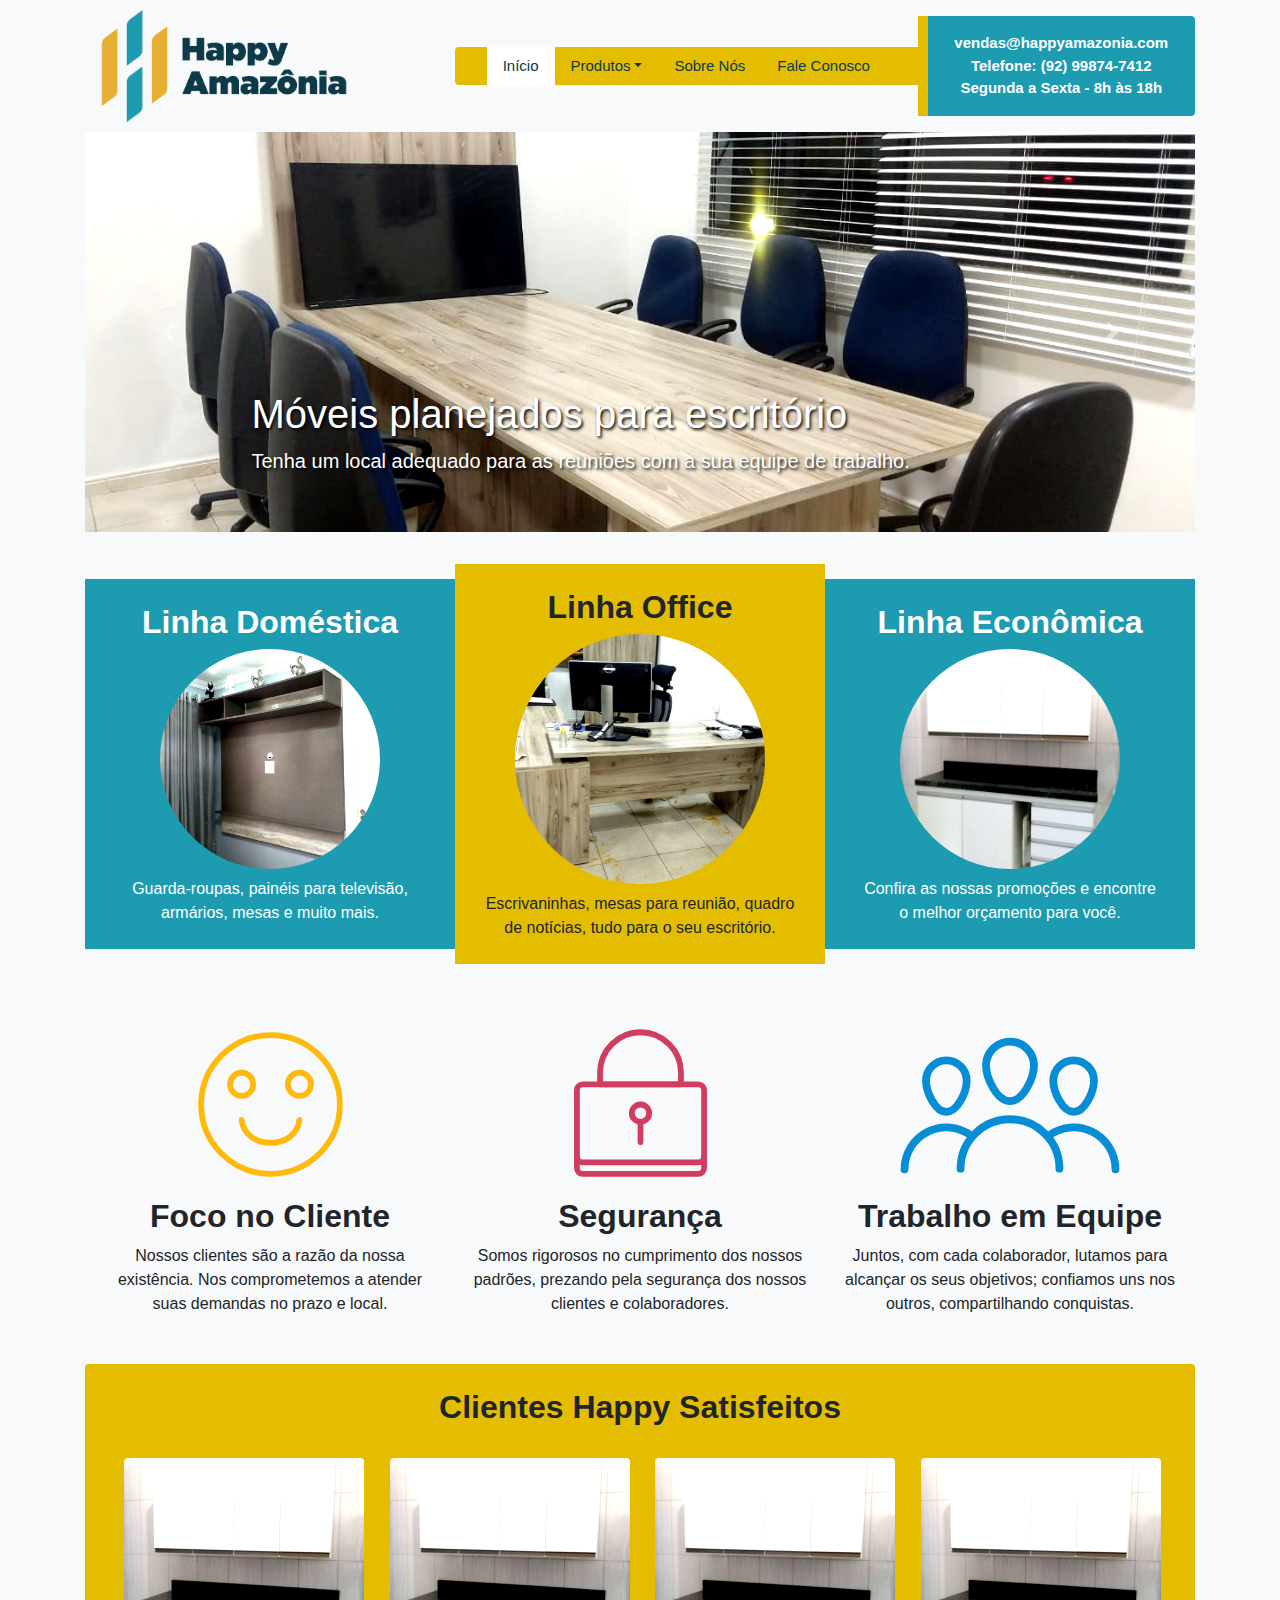
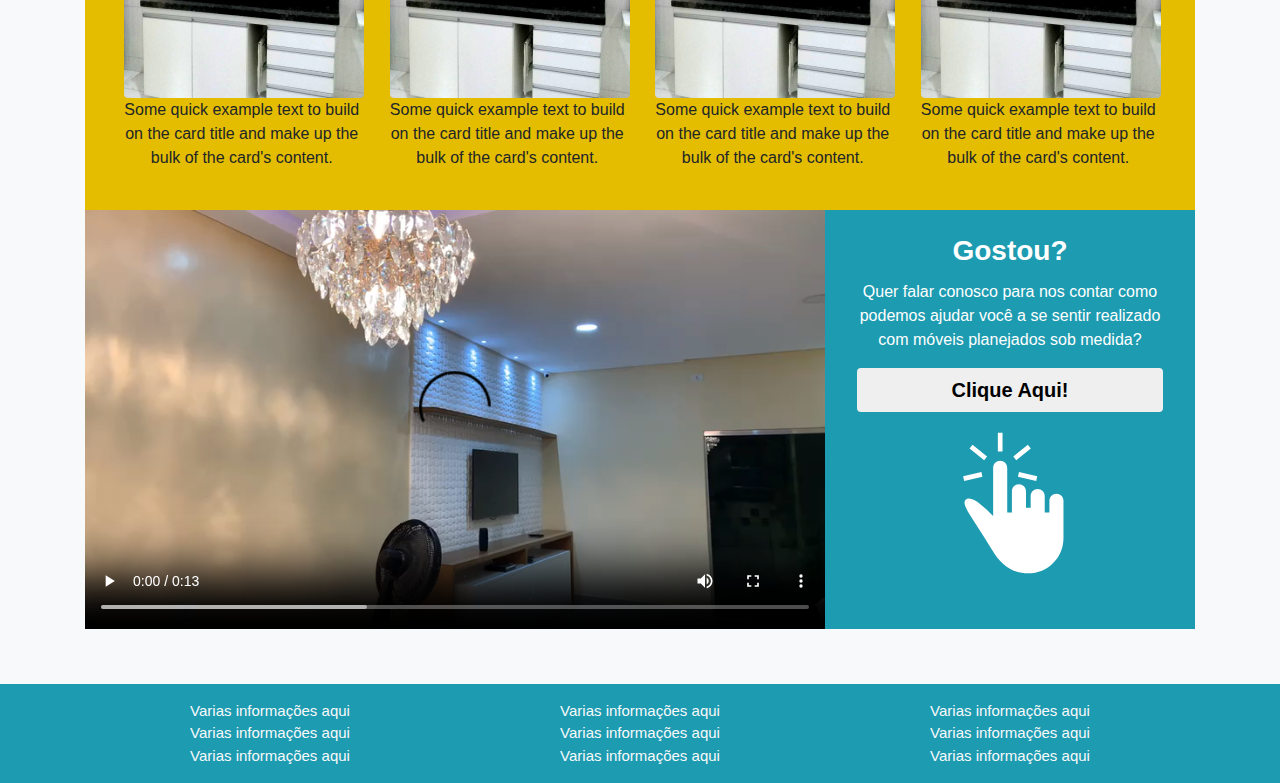
<file: index.html>
<!DOCTYPE html>

<html lang="pt-BR">
    <head>
        <meta charset="utf-8" name="viewport" content="width=device-width, initial-scale=1.0">
        <link rel="shortcut icon" href="_img/_logos/logo_aba.png">
        <title>Happy Amazônia | Móveis sob medida</title>
        <link rel="stylesheet" href="_css/bootstrap.min.css">
        <link rel="stylesheet" href="_css/master.css">

    </head>
    
    <body class="bg-light">
        <header>
            <nav class="container py-2">
                <div class="row align-items-center">
                    <img class=" col-12 col-lg-3" src="_img/_logos/happy_logo.png" alt="Logo da Happy Amazônia">
                    
                    <div class="col"></div>

                    <section class="bg-happy-yellow rounded-left col-12 col-lg-5">
                        <ul class="nav d-flex justify-content-center tamanho-letra">
                            <li class="nav-item">
                                <a class="nav-link active color-happy-dark bg-happy-selected" href="index.html">Início</a>
                            </li>
        
                            <li class="nav-item dropdown">
                                <a class="nav-link color-happy-dark bg-selected bg-happy-yellow dropbtn dropdown-toggle" href="_pages/produtos.html">Produtos</a>
                                <div class="dropdown-content">
                                    <a href="_pages/moveis_sob_medida.html"> • Móveis sob medida</a>
		                            <a href="_pages/produtos_de_limpeza.html"> • Produtos de limpeza</a>
		                            <a href="_pages/promocoes.html"> • Promoções</a>
                                </div>
                            </li>
        
                            <li class="nav-item">
                                <a class="nav-link color-happy-dark bg-selected" href="_pages/sobre_nos.html">Sobre Nós</a>
                            </li>
        
                            <li class="nav-item">
                                <a class="nav-link color-happy-dark bg-selected" href="_pages/fale_conosco.html">Fale Conosco</a>
                            </li>
                        </ul>
                    </section>
                    
                    <div class="rounded-right bg-happy-blue linha-vertical tamanho-letra text-center col-12 col-lg-3 pt-3 center justify-content-end">
                        <p class="font-weight-bold text-white">vendas@happyamazonia.com<br>Telefone: (92) 99874-7412<br>Segunda a Sexta - 8h às 18h</p>
                    </div>

                </div>
            </nav>

            <section class="pb-2 container">
                <div id="carouselExampleCaptions" class="carousel slide" data-ride="carousel">
                    <div class="carousel-inner">

                        <div class="carousel-item active">
                            <img src="_img/_carousel/slide3.jpg" class="d-block w-100" alt="Foto de mesa de escritório">
                            <div class="carousel-caption d-none d-md-block shadow-text text-left">
                                <h1>Móveis planejados para escritório</h1>
                                <p class="text-size-15">Tenha um local adequado para as reuniões com a sua equipe de trabalho.</p>
                            </div>
                        </div>

                        <div class="carousel-item">
                            <img src="_img/_carousel/slide1.jpg" class="d-block w-100" alt="Foto de armário de banheiro">
                            <div class="carousel-caption d-none d-md-block shadow-text text-left">
                                <h1>Móveis planejados para banheiros</h1>
                                <p class="text-size-15">Tenha o móvel adequado para o tamanho e modelo do seu banheiro.</p>
                            </div>
                        </div>

                        <div class="carousel-item">
                            <img src="_img/_carousel/slide2.jpg" class="d-block w-100" alt="Foto de armário de cozinha">
                            <div class="carousel-caption d-none d-md-block shadow-text text-right">
                                <h1>Móveis planejados para cozinha</h1>
                                <p class="text-size-15">Aproveite o espaço e guarde suas coisas da melhor maneira possível.</p>
                            </div>
                        </div>

                    </div>

                    <a class="carousel-control-prev" href="#carouselExampleCaptions" role="button" data-slide="prev">
                        <span class="carousel-control-prev-icon" aria-hidden="true"></span>
                        <span class="sr-only">Próximo</span>
                    </a>

                    <a class="carousel-control-next" href="#carouselExampleCaptions" role="button" data-slide="next">
                        <span class="carousel-control-next-icon" aria-hidden="true"></span>
                        <span class="sr-only">Anterior</span>
                    </a>
                </div>
            </section>

        </header>

        <main class="">
            <section class="container">
                <section class="row align-items-center pt-4 pb-5 card-focus">
                    <div class="col-12 col-lg-4 pb-2 bg-happy-blue text-white text-center card-blue-fix-size link-modal-blue card-focus-none">
                        <a data-toggle="modal" role="button" href="#domesticBackDrop">
                            <h2 class="font-weight-bold pt-4">Linha Doméstica</h2>
                            <img class="rounded-circle img-circle-size2" src="_img/_expos/promo1.jpg" alt="Modelo de Painel de Televisão">
                            <p class="pt-2">
                                Guarda-roupas, painéis para televisão, armários, mesas e muito mais.
                            </p>
                        </a>

                        <section class="modal fade show" id="domesticBackDrop" tabindex="-1" aria-labelledby="domesticBackdropLabel">
                            <div class="modal-dialog modal-lg modal-dialog-centered">
                                <div class="modal-content bg-happy-yellow">
                                    <div class="modal-header">
                                        <h5 class="modal-title text-dark-happy font-weight-bold" id="domesticBackdropLabel">Linha Doméstica</h5>
                                        <button type="button" class="close" data-dismiss="modal" aria-label="Close">
                                            <span aria-hidden="true">&times;</span>
                                        </button>
                                    </div>

                                    <div class="modal-body">
                                        <img class="w-100" src="_img/_expos/promo1.jpg" alt="Painel de Televisão">
                                        <img class="w-100" src="_img/_expos/promo1.jpg" alt="Painel de Televisão">
                                    </div>

                                    <div class="modal-footer">
                                        <a class="" href="_pages/moveis_sob_medida.html">
                                            <button type="button" class="btn btn-primary">Saiba mais <img src="../_img/_icons/iconfinder-send-icon.svg" alt="Imagem representando enviar"> </button>
                                        </a>
                                    </div>
                                </div>
                            </div>
                        </section>
                    </div>

                    <div class="col-12 col-lg-4 pb-2 bg-happy-yellow text-center card-yellow-fix-size link-modal-yellow card-focus-none">
                        <a class="text-dark-happy" data-toggle="modal" role="button" href="#officeBackDrop">
                            <h2 class="font-weight-bold pt-4">Linha Office</h2>
                            <img class="rounded-circle img-circle-size1" src="_img/_expos/promo2.jpg" alt="Modelo de mesa L">
                            <p class="pt-2 px-2">
                                Escrivaninhas, mesas para reunião, quadro de notícias, tudo para o seu escritório.
                            </p>
                        </a>

                        <section class="modal fade show" id="officeBackDrop" tabindex="-1" aria-labelledby="officeBackdropLabel">
                            <div class="modal-dialog modal-lg modal-dialog-centered">
                                <div class="modal-content bg-happy-yellow">
                                    <div class="modal-header">
                                        <h5 class="modal-title  text-dark-happy font-weight-bold" id="officeBackdropLabel">Linha Office</h5>
                                        <button type="button" class="close" data-dismiss="modal" aria-label="Close">
                                            <span aria-hidden="true">&times;</span>
                                        </button>
                                    </div>

                                    <div class="modal-body">
                                        <img class="w-100" src="_img/_expos/promo2.jpg" alt="Modelo de mesa L">
                                        <img class="w-100" src="_img/_expos/promo2.jpg" alt="Modelo de mesa L">
                                    </div>

                                    <div class="modal-footer">
                                        <a class="" href="_pages/moveis_sob_medida.html">
                                            <button type="button" class="btn btn-primary">Saiba mais <img src="../_img/_icons/iconfinder-send-icon.svg" alt="Imagem representando enviar"> </button>
                                        </a>
                                    </div>
                                </div>
                            </div>
                        </section>
                    </div>

                    <div class="col-12 col-lg-4 pb-2 bg-happy-blue text-white text-center card-blue-fix-size link-modal-blue card-focus-none">
                        <a data-toggle="modal" role="button" href="#economicaBackDrop">
                            <h2 class="font-weight-bold pt-4">Linha Econômica</h2>
                            <img class="rounded-circle img-circle-size2" src="_img/_expos/promo3.jpg" alt="Modelo de armário">
                            <p class="pt-2">
                                Confira as nossas promoções e encontre<br>o melhor orçamento para você.
                            </p>
                        </a>

                        <section class="modal fade show" id="economicaBackDrop" tabindex="-1" aria-labelledby="economicaBackdropLabel">
                            <div class="modal-dialog modal-lg modal-dialog-centered">
                                <div class="modal-content bg-happy-yellow">
                                    <div class="modal-header">
                                        <h5 class="modal-title text-dark-happy font-weight-bold" id="economicaBackdropLabel">Linha Econômica</h5>
                                        <button type="button" class="close" data-dismiss="modal" aria-label="Close">
                                            <span aria-hidden="true">&times;</span>
                                        </button>
                                    </div>

                                    <div class="modal-body">
                                        <img class="w-100" src="_img/_expos/promo3.jpg" alt="Modelo de armário">
                                        <img class="w-100" src="_img/_expos/promo3.jpg" alt="Modelo de armário">
                                    </div>

                                    <div class="modal-footer">
                                        <a class="" href="_pages/moveis_sob_medida.html">
                                            <button type="button" class="btn btn-primary">Saiba mais <img src="../_img/_icons/iconfinder-send-icon.svg" alt="Imagem representando enviar"> </button>
                                        </a>
                                    </div>
                                </div>
                            </div>
                        </section>
                    </div>

                </section>

                <section class="row align-items-center pb-3 mb-3">
                    <div class="col-12 col-lg-4 text-center">
                        <img class="objects-icons" src="_img/_icons/iconfinder_smile.svg" alt="Figura representando um cliente">
                        <h2 class="font-weight-bold">Foco no Cliente</h2>
                        <p class="">
                            Nossos clientes são a razão da nossa existência. Nos comprometemos 
                            a atender suas demandas no prazo e local.
                        </p>
                    </div>

                    <div class="col-12 col-lg-4 text-center">
                        <img class="objects-icons" src="_img/_icons/iconfinder_security.svg" alt="Imagem que representa segurança">
                        <h2 class="font-weight-bold">Segurança</h2>
                        <p class="">
                            Somos rigorosos no cumprimento dos nossos padrões, prezando pela 
                            segurança dos nossos clientes e colaboradores.
                        </p>
                    </div>

                    <div class="col-12 col-lg-4 text-center">
                        <img id="peoples-size" src="_img/_icons/iconfinder_peoples.svg" alt="Imagem que representa equipe">
                        <h2 class="font-weight-bold">Trabalho em Equipe</h2>
                        <p class="">
                            Juntos, com cada colaborador, lutamos para alcançar os seus objetivos; 
                            confiamos uns nos outros, compartilhando conquistas.
                        </p>
                    </div>

                </section>

                <div class="row bg-happy-yellow justify-content-center rounded-top">
                    <h2 class="font-weight-bold px-4 py-4 text-center">Clientes Happy Satisfeitos</h2>
                </div>

                <section class="bg-happy-yellow row text-center pb-4 px-4">
                    <div class="col-12 col-lg-3">
                        <img src="_img/_expos/promo3.jpg" class="rounded img-cards" alt="...">
                        <div class="">
                            <p class="">Some quick example text to build on the card title and make up the bulk of the card's content.</p>
                        </div>
                    </div>

                    <div class="col-12 col-lg-3">
                        <img src="_img/_expos/promo3.jpg" class="rounded img-cards" alt="...">
                        <div class="">
                            <p class="">Some quick example text to build on the card title and make up the bulk of the card's content.</p>
                        </div>
                    </div>

                    <div class="col-12 col-lg-3">
                        <img src="_img/_expos/promo3.jpg" class="rounded img-cards" alt="...">
                        <div class="">
                            <p class="">Some quick example text to build on the card title and make up the bulk of the card's content.</p>
                        </div>
                    </div>

                    <div class="col-12 col-lg-3">
                        <img src="_img/_expos/promo3.jpg" class="rounded img-cards" alt="...">
                        <div class="">
                            <p class="">Some quick example text to build on the card title and make up the bulk of the card's content.</p>
                        </div>
                    </div>
                </section>

                <section class="row mb-5">
                    <div class="col-12 col-lg-8 px-0">
                        <video controls class="video-size" src="_videos/vid-1.mp4" type="video/mp4"></video>
                    </div>

                    <div id="card-blue-click" class="col-12 col-lg-4 px-4 pt-4 text-white text-center bg-happy-blue">
                        <h3 class="font-weight-bold pb-1">Gostou?</h3>
                        <p>Quer falar conosco para nos contar como podemos
                            ajudar você a se sentir realizado com móveis planejados sob medida?
                        </p>

                        <div class="px-2">
                            <a id="click-here" href="_pages/fale_conosco.html"><button type="button" class="btn w-100 font-weight-bold text-size20">Clique Aqui!</button></a>
                        </div>
                        <img class="pt-3 pb-4" id="img-click" src="_img/_icons/iconfinder-click-icon.svg" alt="Imagem representando clique">
                    </div>
            </section>

        </main>

        <footer class="d-block bg-happy-blue pt-3">
            <section class="container">
                <section class="row text-center text-light tamanho-letra">
                    <div class="col-12 col-lg-4">
                        <p>Varias informações aqui<br>
                            Varias informações aqui<br>
                            Varias informações aqui</p>

                    </div>

                    <div class="col-12 col-lg-4">
                        <p>Varias informações aqui<br>
                            Varias informações aqui<br>
                            Varias informações aqui</p>

                    </div>

                    <div class="col-12 col-lg-4">
                        <p>Varias informações aqui<br>
                            Varias informações aqui<br>
                            Varias informações aqui</p>

                    </div>

                </section>

            </section>
        </footer>

    </body>

    <script src="_js/jquery.min.js"></script>
    <script src="_js/bootstrap.min.js"></script>

</html>
</file>
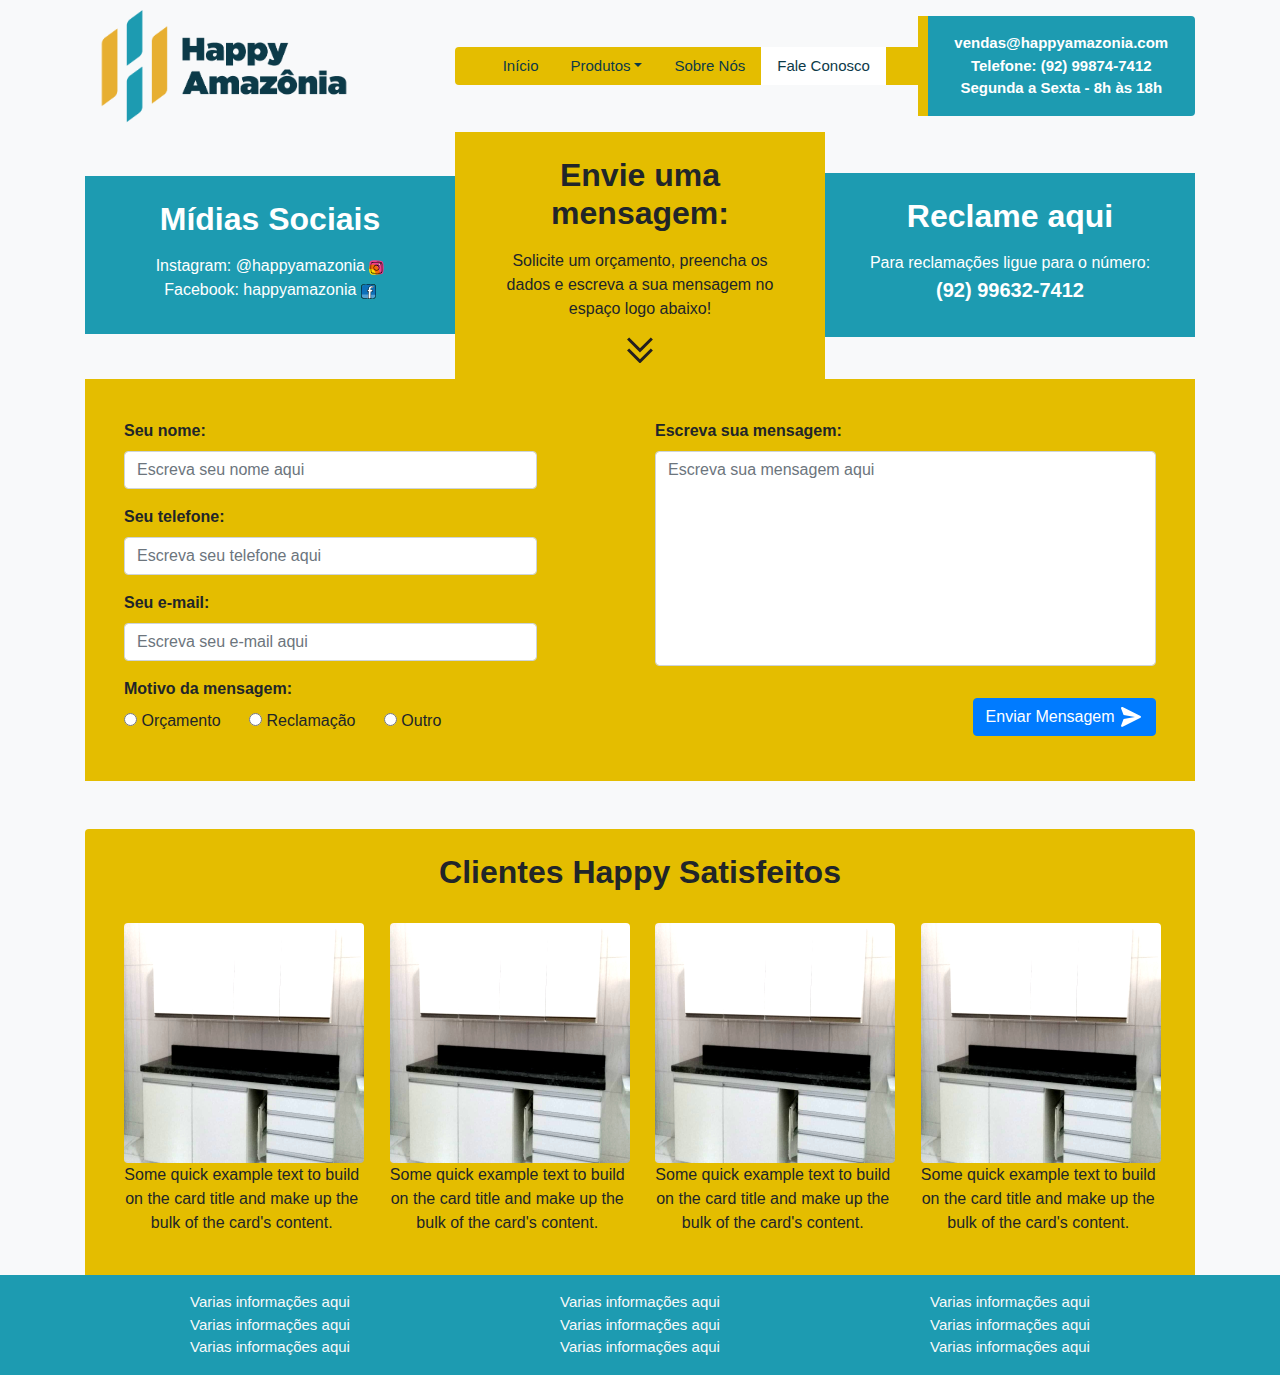
<file: _pages/fale_conosco.html>
<!DOCTYPE html>

<html lang="pt-BR">
    <head>
        <meta charset="utf-8" name="viewport" content="width=device-width, initial-scale=1.0">
        <link rel="shortcut icon" href="../_img/_logos/logo_aba.png">
        <title>Happy Amazônia | Móveis sob medida</title>
        <link rel="stylesheet" href="../_css/bootstrap.min.css">
        <link rel="stylesheet" href="../_css/master.css">

    </head>
    
    <body class="bg-light">
        <header>
            <nav class="container py-2">
                <div class="row align-items-center">
                    <img class=" col-12 col-lg-3" src="../_img/_logos/happy_logo.png" alt="Logo da Happy Amazônia">
                    
                    <div class="col"></div>

                    <section class="bg-happy-yellow rounded-left col-12 col-lg-5">
                        <ul class="nav d-flex justify-content-center tamanho-letra">
                            <li class="nav-item">
                                <a class="nav-link color-happy-dark bg-selected" href="../index.html">Início</a>
                            </li>
        
                            <li class="nav-item dropdown">
                                <a class="nav-link color-happy-dark bg-selected bg-happy-yellow dropbtn dropdown-toggle" href="produtos.html">Produtos</a>
                                <div class="dropdown-content">
                                    <a href="moveis_sob_medida.html"> • Móveis sob medida</a>
		                            <a href="produtos_de_limpeza.html"> • Produtos de limpeza</a>
		                            <a href="promocoes.html"> • Promoções</a>
                                </div>
                            </li>
        
                            <li class="nav-item">
                                <a class="nav-link color-happy-dark bg-selected" href="sobre_nos.html">Sobre Nós</a>
                            </li>
        
                            <li class="nav-item">
                                <a class="nav-link active color-happy-dark bg-selected bg-happy-selected" href="fale_conosco.html">Fale Conosco</a>
                            </li>
                        </ul>
                    </section>
                    
                    <div class="rounded-right bg-happy-blue linha-vertical tamanho-letra text-center col-12 col-lg-3 pt-3 center justify-content-end">
                        <p class="font-weight-bold text-white">vendas@happyamazonia.com<br>Telefone: (92) 99874-7412<br>Segunda a Sexta - 8h às 18h</p>
                    </div>

                </div>
            </nav>
        </header>

        <main class="">
            <section class="container">
                <section class="row align-items-center">
                    <div class="col-12 col-lg-4 pb-3 bg-happy-blue text-white text-center">
                        <h2 class="font-weight-bold pt-4">Mídias Sociais</h2>
                        <p class="pt-2 px-4">
                            Instagram: @happyamazonia <img src="../_img/_icons/iconfinder_Circled_Instagram.svg" id="logo-insta-midia" alt="Logo do instagram"><br>
                            Facebook: happyamazonia <img src="../_img/_icons/iconfinder_Rounded_Facebook.svg" id="logo-face-midia" alt="Logo do facebook">
                        </p>

                    </div>

                    <div class="col-12 col-lg-4 pb-3 bg-happy-yellow text-center">
                        <h2 class="font-weight-bold pt-4 text-center">Envie uma mensagem:</h2>
                        <p class="pt-2 px-4">
                            Solicite um orçamento, preencha os dados e escreva a sua mensagem no
                            espaço logo abaixo!
                        </p>
                        <img src="../_img/_icons/iconfinder_double-arrow-down.svg" alt="Seta dupla para baixo">

                    </div>

                    <div class="col-12 col-lg-4 pb-3 bg-happy-blue text-white text-center">
                        <h2 class="font-weight-bold pt-4">Reclame aqui</h2>
                        <p class="pt-2 px-4">
                            Para reclamações ligue para o número:<br>
                            <span class="font-weight-bold text-size20">(92) 99632-7412</span>
                        </p>

                    </div>
                </section>

                <section class="bg-happy-yellow py-4 px-4 mb-5">
                    <form class="row w-100 pt-3" action="_interface/enviar_mensagem.php" method="POST">
                        <section class="col-12 col-lg-5 col-md-5 form-group">
                            <div class="pb-3">
                                <label class="font-weight-bold" for="nome"> Seu nome:</label>
                                <input type="text" class="form-control" id="nome" name="nome" placeholder="Escreva seu nome aqui" required>
                            </div>

                            <div class="pb-3">
                                <label class="font-weight-bold" for="telefone"> Seu telefone:</label>
                                <input type="text" class="form-control" id="telefone" name="telefonw" placeholder="Escreva seu telefone aqui" required>
                            </div>

                            <div class="pb-3">
                                <label class="font-weight-bold" for="email"> Seu e-mail:</label>
                                <input type="email" class="form-control" id="email" name="email" placeholder="Escreva seu e-mail aqui" required>
                            </div>

                            <div>
                                <label class="font-weight-bold" for="assunto">Motivo da mensagem:</label>
                                <div>
                                    <label class="pr-4" for="">
                                        <input type="radio" name="motivo" value="Orçamento" required> Orçamento
                                    </label>

                                    <label class="pr-4" for="">
                                        <input type="radio" name="motivo" value="Reclamação"> Reclamação
                                    </label>

                                    <label class="pr-4" for="">
                                        <input type="radio" name="motivo" value="Outro"> Outro
                                    </label>
                                </div>
                            </div>
                        </section>

                        <div class="col"></div>

                        <section class="col-12 col-lg-6 form-group">

                            <div class="pb-3">
                                <label class="font-weight-bold" for="mensagem">Escreva sua mensagem:</label>
                                <div class="form-group">
                                    <textarea class="form-control" class="form-control" name="mensagem" id="mensagem" placeholder="Escreva sua mensagem aqui" rows="3" required></textarea>
                                </div>
                            </div>
                            <div class="text-right">
                                <button id="btn-send-email" type="submit" class="btn btn-primary">Enviar Mensagem <img src="../_img/_icons/iconfinder-send-icon.svg" alt="Imagem representando enviar"> </button>
                            </div>
                        </section>
                    </form>
                </section>

                <div class="row bg-happy-yellow justify-content-center rounded-top">
                    <h2 class="font-weight-bold px-4 py-4 text-center">Clientes Happy Satisfeitos</h2>
                </div>

                <section class="bg-happy-yellow row text-center pb-4 px-4">
                    <div class="col-12 col-lg-3">
                        <img src="../_img/_expos/promo3.jpg" class="rounded img-cards" alt="...">
                        <div class="">
                            <p class="">Some quick example text to build on the card title and make up the bulk of the card's content.</p>
                        </div>
                    </div>

                    <div class="col-12 col-lg-3">
                        <img src="../_img/_expos/promo3.jpg" class="rounded img-cards" alt="...">
                        <div class="">
                            <p class="">Some quick example text to build on the card title and make up the bulk of the card's content.</p>
                        </div>
                    </div>

                    <div class="col-12 col-lg-3">
                        <img src="../_img/_expos/promo3.jpg" class="rounded img-cards" alt="...">
                        <div class="">
                            <p class="">Some quick example text to build on the card title and make up the bulk of the card's content.</p>
                        </div>
                    </div>

                    <div class="col-12 col-lg-3">
                        <img src="../_img/_expos/promo3.jpg" class="rounded img-cards" alt="...">
                        <div class="">
                            <p class="">Some quick example text to build on the card title and make up the bulk of the card's content.</p>
                        </div>
                    </div>
                </section>
            </section>

        </main>

        <footer class="d-block bg-happy-blue pt-3">
            <section class="container">
                <section class="row text-center text-light tamanho-letra">
                    <div class="col-12 col-lg-4">
                        <p>Varias informações aqui<br>
                            Varias informações aqui<br>
                            Varias informações aqui</p>

                    </div>

                    <div class="col-12 col-lg-4">
                        <p>Varias informações aqui<br>
                            Varias informações aqui<br>
                            Varias informações aqui</p>

                    </div>

                    <div class="col-12 col-lg-4">
                        <p>Varias informações aqui<br>
                            Varias informações aqui<br>
                            Varias informações aqui</p>

                    </div>

                </section>

            </section>
        </footer>

    </body>

    <script src="../_js/jquery.min.js"></script>
    <script src="../_js/bootstrap.min.js"></script>

</html>
</file>
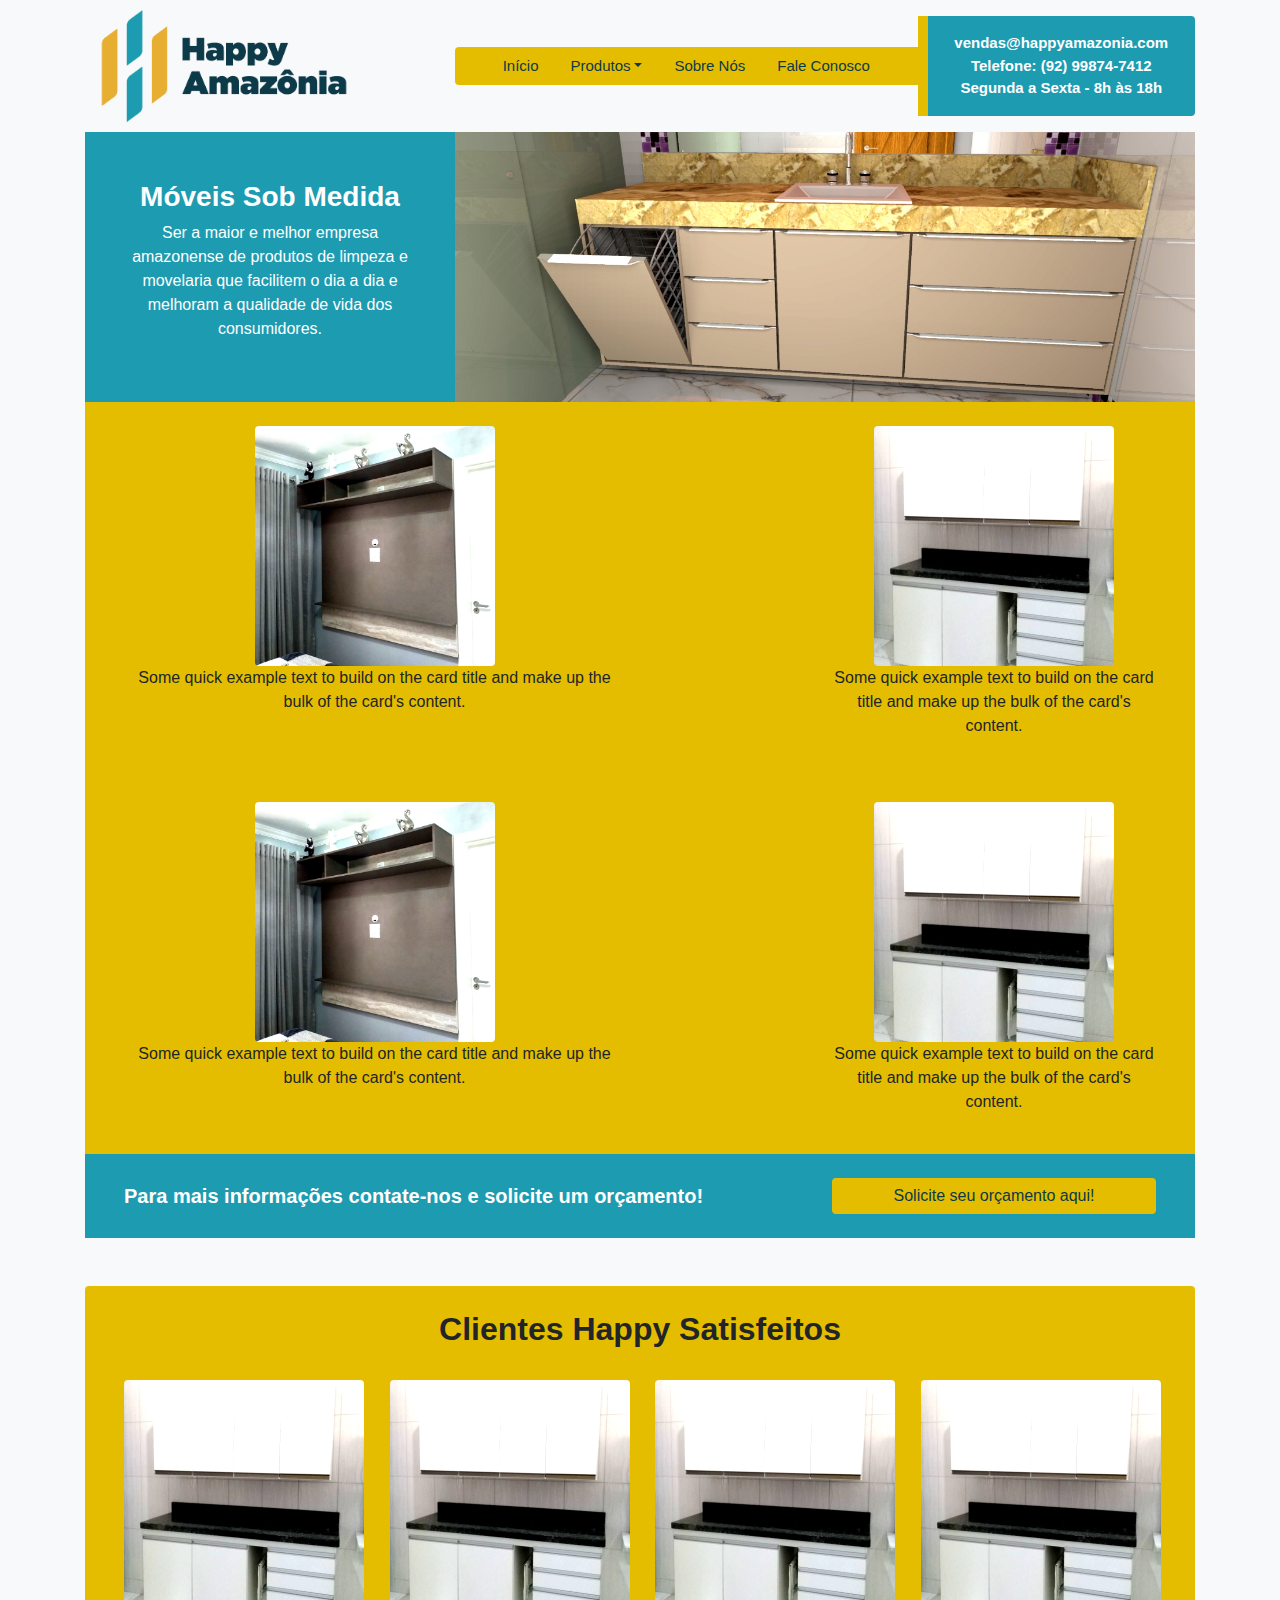
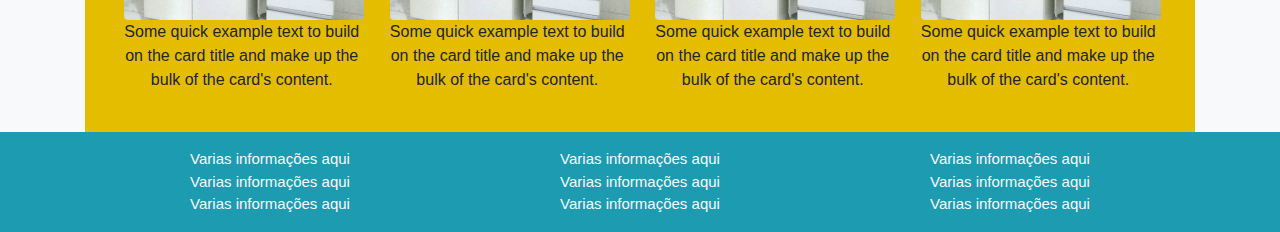
<file: _pages/moveis_sob_medida.html>
<!DOCTYPE html>

<html lang="pt-BR">
    <head>
        <meta charset="utf-8" name="viewport" content="width=device-width, initial-scale=1.0">
        <link rel="shortcut icon" href="../_img/_logos/logo_aba.png">
        <title>Happy Amazônia | Móveis sob medida</title>
        <link rel="stylesheet" href="../_css/bootstrap.min.css">
        <link rel="stylesheet" href="../_css/master.css">

    </head>
    
    <body class="bg-light">
        <header>
            <nav class="container py-2">
                <div class="row align-items-center">
                    <img class=" col-12 col-lg-3" src="../_img/_logos/happy_logo.png" alt="Logo da Happy Amazônia">
                    
                    <div class="col"></div>

                    <section class="bg-happy-yellow rounded-left col-12 col-lg-5">
                        <ul class="nav d-flex justify-content-center tamanho-letra">
                            <li class="nav-item">
                                <a class="nav-link color-happy-dark bg-selected" href="../index.html">Início</a>
                            </li>
        
                            <li class="nav-item dropdown">
                                <a class="nav-link color-happy-dark bg-selected bg-happy-yellow dropbtn dropdown-toggle" href="produtos.html">Produtos</a>
                                <div class="dropdown-content">
                                    <a href="moveis_sob_medida.html"> • Móveis sob medida</a>
		                            <a href="produtos_de_limpeza.html"> • Produtos de limpeza</a>
		                            <a href="promocoes.html"> • Promoções</a>
                                </div>
                            </li>
        
                            <li class="nav-item">
                                <a class="nav-link color-happy-dark bg-selected" href="sobre_nos.html">Sobre Nós</a>
                            </li>
        
                            <li class="nav-item">
                                <a class="nav-link color-happy-dark bg-selected" href="fale_conosco.html">Fale Conosco</a>
                            </li>
                        </ul>
                    </section>
                    
                    <div class="rounded-right bg-happy-blue linha-vertical tamanho-letra text-center col-12 col-lg-3 pt-3 center justify-content-end">
                        <p class="font-weight-bold text-white">vendas@happyamazonia.com<br>Telefone: (92) 99874-7412<br>Segunda a Sexta - 8h às 18h</p>
                    </div>

                </div>
            </nav>
        </header>

        <main class="">
            <section class="container">
                <section class="row align-items-center text-white text-center bg-happy-blue">
                    <div class="col-12 col-lg-4 pb-3 card-products">
                        <h3 class="font-weight-bold pt-5">Móveis Sob Medida</h3>
                        <p class="px-4">
                            Ser a maior e melhor empresa amazonense de produtos de limpeza e movelaria 
                            que facilitem o dia a dia e melhoram a qualidade de vida dos consumidores.
                        </p>
                    </div>

                    <div class="col-12 col-lg-8 px-0 card-products">
                        <img class="img-product-banner" src="../_img/_carousel/slide1.jpg" alt="Movel sob medida">
                    </div>
                </section>

                <section class="bg-happy-yellow text-center py-4 px-4">
                    <div class="row">
                        <div class="col-12 col-lg-6">
                            <img src="../_img/_expos/promo1.jpg" class="rounded img-cards" alt="...">
                            <div class="">
                                <p class="">Some quick example text to build on the card title and make up the bulk of the card's content.</p>
                            </div>
                        </div>

                        <div class="col"></div>

                        <div class="col-12 col-lg-4">
                            <img src="../_img/_expos/promo3.jpg" class="rounded img-cards" alt="...">
                            <div class="">
                                <p class="">Some quick example text to build on the card title and make up the bulk of the card's content.</p>
                            </div>
                        </div>
                    </div>
                </section>

                <section class="bg-happy-yellow text-center py-4 px-4">
                    <div class="row">
                        <div class="col-12 col-lg-6">
                            <img src="../_img/_expos/promo1.jpg" class="rounded img-cards" alt="...">
                            <div class="">
                                <p class="">Some quick example text to build on the card title and make up the bulk of the card's content.</p>
                            </div>
                        </div>

                        <div class="col"></div>

                        <div class="col-12 col-lg-4">
                            <img src="../_img/_expos/promo3.jpg" class="rounded img-cards" alt="...">
                            <div class="">
                                <p class="">Some quick example text to build on the card title and make up the bulk of the card's content.</p>
                            </div>
                        </div>
                    </div>
                </section>

                <section class="row bg-happy-blue align-items-center px-4">
                    <div class="col-12 col-lg-8">
                        <h5 class="font-weight-bold text-white pt-2">Para mais informações contate-nos e solicite um orçamento!</h5>
                    </div>

                    <div class="col-12 col-lg-4 py-4">
                        <a href="fale_conosco.html">
                            <button class="btn btn-primary w-100 px-4 bg-happy-yellow color-happy-dark btn-orcamento">Solicite seu orçamento aqui!</button>
                        </a>
                    </div>
                </section>

                <div class="row bg-happy-yellow justify-content-center rounded-top mt-5">
                    <h2 class="font-weight-bold px-4 py-4 text-center">Clientes Happy Satisfeitos</h2>
                </div>

                <section class="bg-happy-yellow row text-center pb-4 px-4">
                    <div class="col-12 col-lg-3">
                        <img src="../_img/_expos/promo3.jpg" class="rounded img-cards" alt="...">
                        <div class="">
                            <p class="">Some quick example text to build on the card title and make up the bulk of the card's content.</p>
                        </div>
                    </div>

                    <div class="col-12 col-lg-3">
                        <img src="../_img/_expos/promo3.jpg" class="rounded img-cards" alt="...">
                        <div class="">
                            <p class="">Some quick example text to build on the card title and make up the bulk of the card's content.</p>
                        </div>
                    </div>

                    <div class="col-12 col-lg-3">
                        <img src="../_img/_expos/promo3.jpg" class="rounded img-cards" alt="...">
                        <div class="">
                            <p class="">Some quick example text to build on the card title and make up the bulk of the card's content.</p>
                        </div>
                    </div>

                    <div class="col-12 col-lg-3">
                        <img src="../_img/_expos/promo3.jpg" class="rounded img-cards" alt="...">
                        <div class="">
                            <p class="">Some quick example text to build on the card title and make up the bulk of the card's content.</p>
                        </div>
                    </div>
                </section>
            </section>

        </main>

        <footer class="d-block bg-happy-blue pt-3">
            <section class="container">
                <section class="row text-center text-light tamanho-letra">
                    <div class="col-12 col-lg-4">
                        <p>Varias informações aqui<br>
                            Varias informações aqui<br>
                            Varias informações aqui</p>

                    </div>

                    <div class="col-12 col-lg-4">
                        <p>Varias informações aqui<br>
                            Varias informações aqui<br>
                            Varias informações aqui</p>

                    </div>

                    <div class="col-12 col-lg-4">
                        <p>Varias informações aqui<br>
                            Varias informações aqui<br>
                            Varias informações aqui</p>

                    </div>

                </section>

            </section>
        </footer>

    </body>

    <script src="../_js/jquery.min.js"></script>
    <script src="../_js/bootstrap.min.js"></script>

</html>
</file>
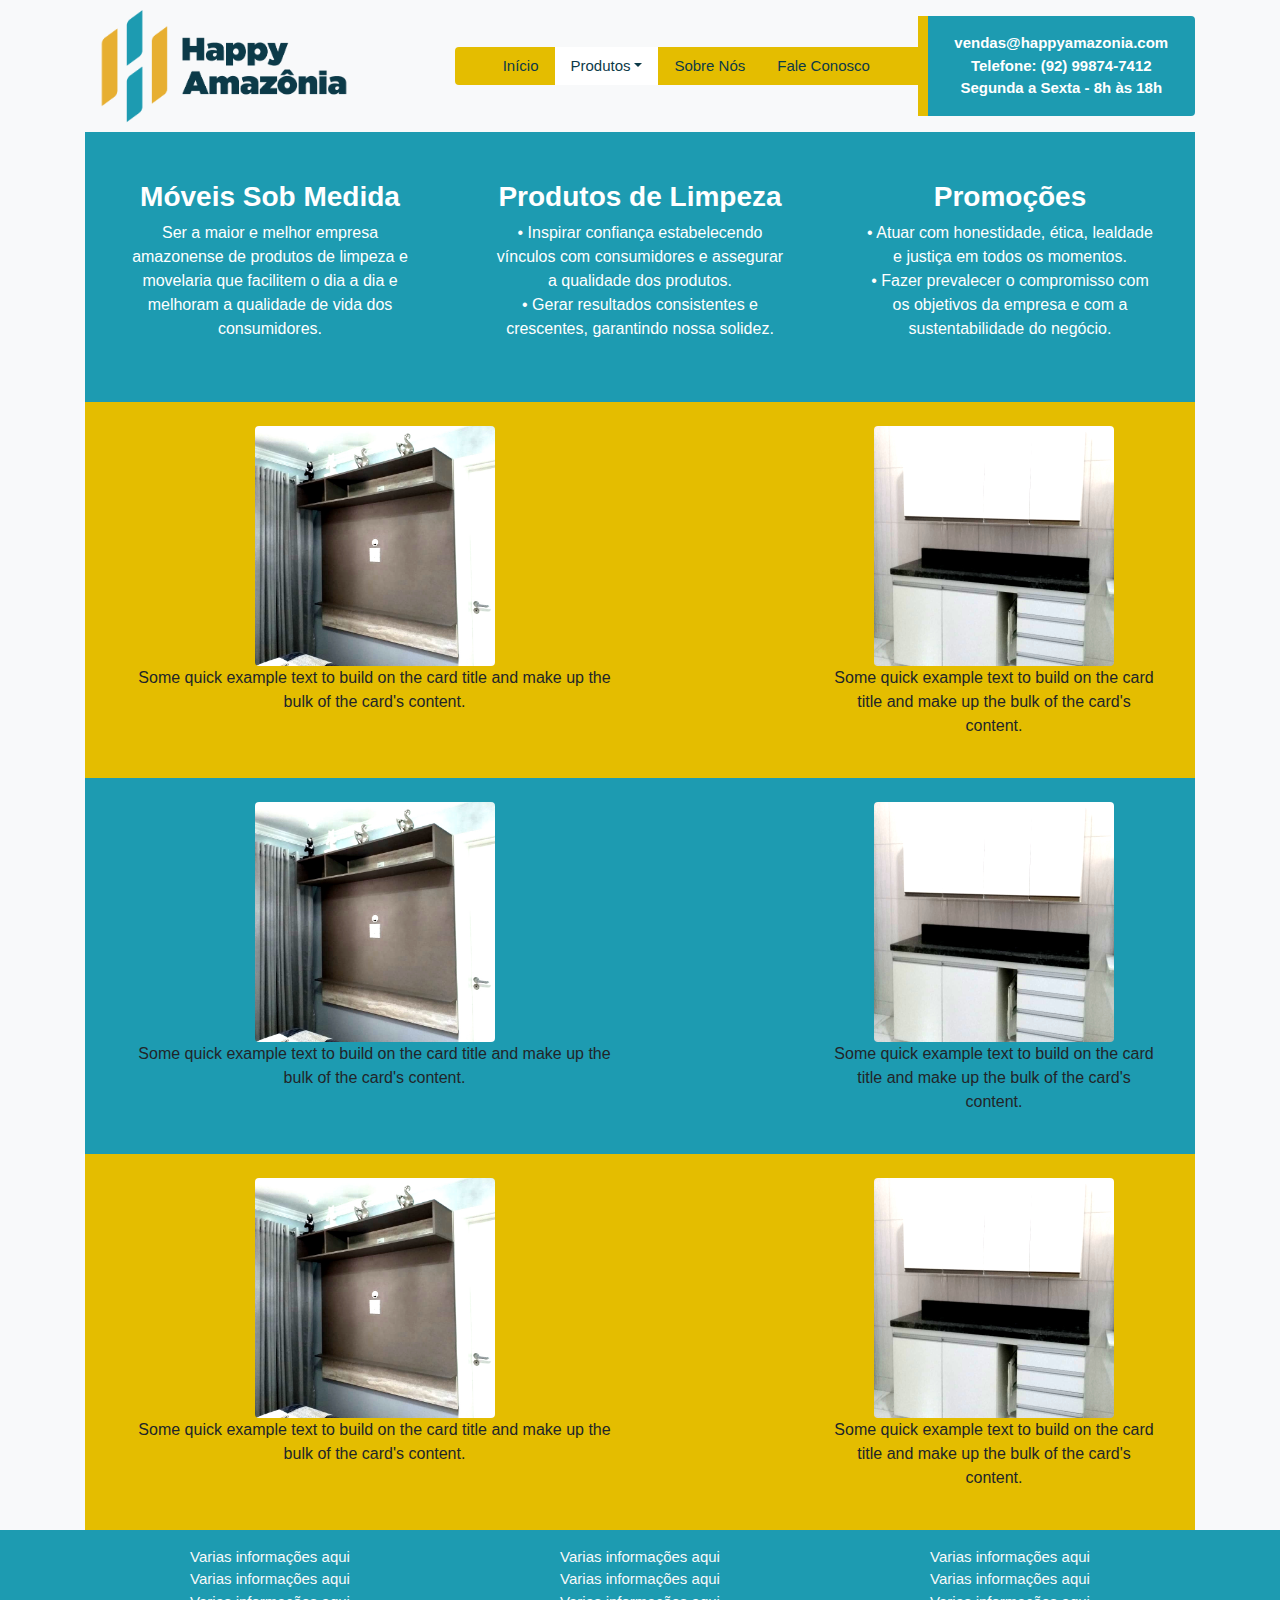
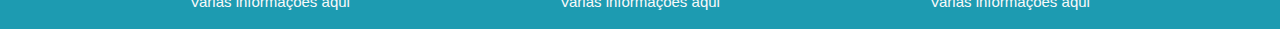
<file: _pages/produtos.html>
<!DOCTYPE html>

<html lang="pt-BR">
    <head>
        <meta charset="utf-8" name="viewport" content="width=device-width, initial-scale=1.0">
        <link rel="shortcut icon" href="../_img/_logos/logo_aba.png">
        <title>Happy Amazônia | Móveis sob medida</title>
        <link rel="stylesheet" href="../_css/bootstrap.min.css">
        <link rel="stylesheet" href="../_css/master.css">

    </head>
    
    <body class="bg-light">
        <header>
            <nav class="container py-2">
                <div class="row align-items-center">
                    <img class=" col-12 col-lg-3" src="../_img/_logos/happy_logo.png" alt="Logo da Happy Amazônia">
                    
                    <div class="col"></div>

                    <section class="bg-happy-yellow rounded-left col-12 col-lg-5">
                        <ul class="nav d-flex justify-content-center tamanho-letra">
                            <li class="nav-item">
                                <a class="nav-link color-happy-dark bg-selected" href="../index.html">Início</a>
                            </li>
        
                            <li class="nav-item dropdown">
                                <a class="nav-link active color-happy-dark bg-selected bg-happy-selected dropbtn dropdown-toggle" href="produtos.html">Produtos</a>
                                <div class="dropdown-content">
                                    <a href="moveis_sob_medida.html"> • Móveis sob medida</a>
		                            <a href="produtos_de_limpeza.html"> • Produtos de limpeza</a>
		                            <a href="promocoes.html"> • Promoções</a>
                                </div>
                            </li>
        
                            <li class="nav-item">
                                <a class="nav-link color-happy-dark bg-selected" href="sobre_nos.html">Sobre Nós</a>
                            </li>
        
                            <li class="nav-item">
                                <a class="nav-link color-happy-dark bg-selected" href="fale_conosco.html">Fale Conosco</a>
                            </li>
                        </ul>
                    </section>
                    
                    <div class="rounded-right bg-happy-blue linha-vertical tamanho-letra text-center col-12 col-lg-3 pt-3 center justify-content-end">
                        <p class="font-weight-bold text-white">vendas@happyamazonia.com<br>Telefone: (92) 99874-7412<br>Segunda a Sexta - 8h às 18h</p>
                    </div>

                </div>
            </nav>
        </header>

        <main class="">
            <section class="container">
                <section class="row align-items-center text-white text-center box-select">
                    <div class="col-12 col-lg-4 pb-3 bg-happy-blue card-products">
                        <a role="button" href="#moveisCard" >
                            <h3 class="font-weight-bold pt-5">Móveis Sob Medida</h3>
                            <p class="px-4 pb-5">
                                Ser a maior e melhor empresa amazonense de produtos de limpeza e movelaria 
                                que facilitem o dia a dia e melhoram a qualidade de vida dos consumidores.
                            </p>
                        </a>
                    </div>

                    <div class="col-12 col-lg-4 pb-3 bg-happy-blue card-products">
                        <a href="#limpezaCard">
                            <h3 class="font-weight-bold pt-5">Produtos de Limpeza</h3>
                            <p class="px-4 pb-5">
                                • Inspirar confiança estabelecendo vínculos com consumidores e assegurar a qualidade dos produtos.<br>
                                • Gerar resultados consistentes e crescentes, garantindo nossa solidez.
                            </p>
                        </a>
                    </div>

                    <div class="col-12 col-lg-4 pb-3 bg-happy-blue card-products">
                        <a href="#promocaoCard">
                            <h3 class="font-weight-bold pt-5">Promoções</h3>
                            <p class="px-4 pb-5">
                                • Atuar com honestidade, ética, lealdade e justiça em todos os momentos.<br>
                                • Fazer prevalecer o compromisso com os objetivos da empresa e com a
                                sustentabilidade do negócio.
                            </p>
                        </a>
                    </div>
                </section>

                <div class="row"></div>

                <section class="bg-happy-yellow text-center py-4 px-4" id="moveisCard">
                    <div class="row">
                        <div class="col-12 col-lg-6">
                            <img src="../_img/_expos/promo1.jpg" class="rounded img-cards" alt="...">
                            <div class="">
                                <p class="">Some quick example text to build on the card title and make up the bulk of the card's content.</p>
                            </div>
                        </div>

                        <div class="col"></div>

                        <div class="col-12 col-lg-4">
                            <img src="../_img/_expos/promo3.jpg" class="rounded img-cards" alt="...">
                            <div class="">
                                <p class="">Some quick example text to build on the card title and make up the bulk of the card's content.</p>
                            </div>
                        </div>
                    </div>
                </section>

                <section class="bg-happy-blue text-center py-4 px-4" id="limpezaCard">
                    <div class="row">
                        <div class="col-12 col-lg-6">
                            <img src="../_img/_expos/promo1.jpg" class="rounded img-cards" alt="...">
                            <div class="">
                                <p class="">Some quick example text to build on the card title and make up the bulk of the card's content.</p>
                            </div>
                        </div>

                        <div class="col"></div>

                        <div class="col-12 col-lg-4">
                            <img src="../_img/_expos/promo3.jpg" class="rounded img-cards" alt="...">
                            <div class="">
                                <p class="">Some quick example text to build on the card title and make up the bulk of the card's content.</p>
                            </div>
                        </div>
                    </div>
                </section>

                <section class="bg-happy-yellow text-center py-4 px-4" id="promocaoCard">
                    <div class="row">
                        <div class="col-12 col-lg-6">
                            <img src="../_img/_expos/promo1.jpg" class="rounded img-cards" alt="...">
                            <div class="">
                                <p class="">Some quick example text to build on the card title and make up the bulk of the card's content.</p>
                            </div>
                        </div>

                        <div class="col"></div>

                        <div class="col-12 col-lg-4">
                            <img src="../_img/_expos/promo3.jpg" class="rounded img-cards" alt="...">
                            <div class="">
                                <p class="">Some quick example text to build on the card title and make up the bulk of the card's content.</p>
                            </div>
                        </div>
                    </div>
                </section>

            </section>

        </main>

        <footer class="d-block bg-happy-blue pt-3">
            <section class="container">
                <section class="row text-center text-light tamanho-letra">
                    <div class="col-12 col-lg-4">
                        <p>Varias informações aqui<br>
                            Varias informações aqui<br>
                            Varias informações aqui</p>

                    </div>

                    <div class="col-12 col-lg-4">
                        <p>Varias informações aqui<br>
                            Varias informações aqui<br>
                            Varias informações aqui</p>

                    </div>

                    <div class="col-12 col-lg-4">
                        <p>Varias informações aqui<br>
                            Varias informações aqui<br>
                            Varias informações aqui</p>

                    </div>

                </section>

            </section>
        </footer>

    </body>

    <script src="../_js/jquery.min.js"></script>
    <script src="../_js/bootstrap.min.js"></script>

</html>
</file>
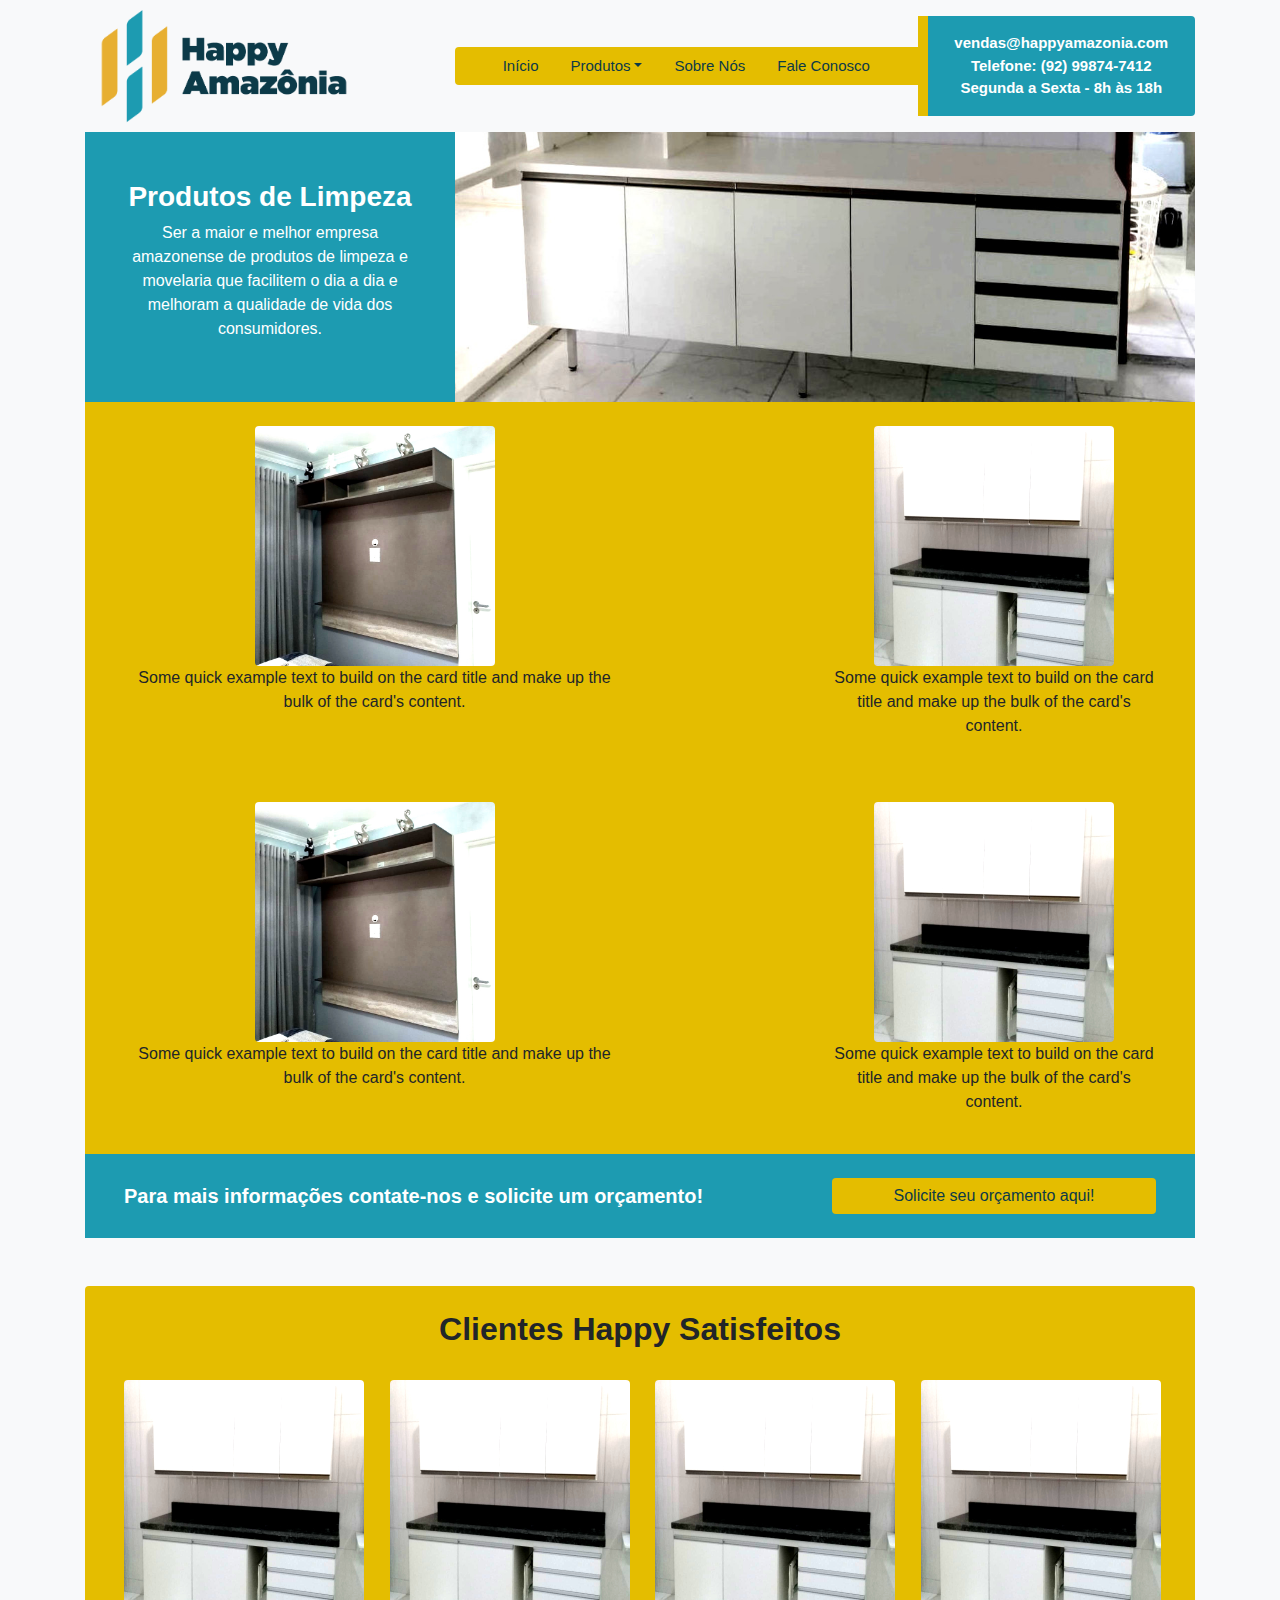
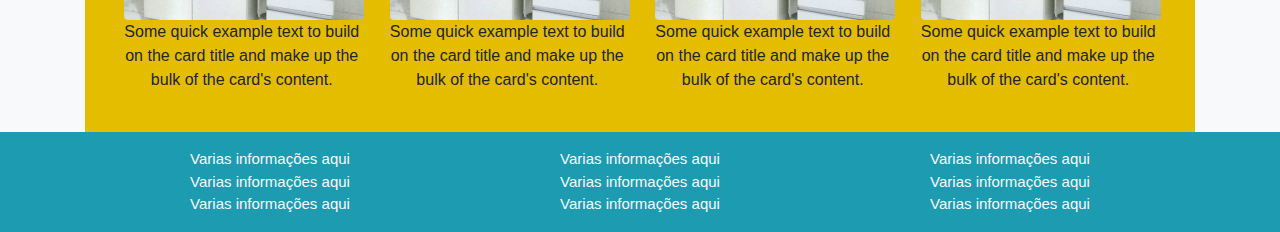
<file: _pages/produtos_de_limpeza.html>
<!DOCTYPE html>

<html lang="pt-BR">
    <head>
        <meta charset="utf-8" name="viewport" content="width=device-width, initial-scale=1.0">
        <link rel="shortcut icon" href="../_img/_logos/logo_aba.png">
        <title>Happy Amazônia | Móveis sob medida</title>
        <link rel="stylesheet" href="../_css/bootstrap.min.css">
        <link rel="stylesheet" href="../_css/master.css">

    </head>
    
    <body class="bg-light">
        <header>
            <nav class="container py-2">
                <div class="row align-items-center">
                    <img class=" col-12 col-lg-3" src="../_img/_logos/happy_logo.png" alt="Logo da Happy Amazônia">
                    
                    <div class="col"></div>

                    <section class="bg-happy-yellow rounded-left col-12 col-lg-5">
                        <ul class="nav d-flex justify-content-center tamanho-letra">
                            <li class="nav-item">
                                <a class="nav-link color-happy-dark bg-selected" href="../index.html">Início</a>
                            </li>
        
                            <li class="nav-item dropdown">
                                <a class="nav-link color-happy-dark bg-selected bg-happy-yellow dropbtn dropdown-toggle" href="produtos.html">Produtos</a>
                                <div class="dropdown-content">
                                    <a href="moveis_sob_medida.html"> • Móveis sob medida</a>
		                            <a href="produtos_de_limpeza.html"> • Produtos de limpeza</a>
		                            <a href="promocoes.html"> • Promoções</a>
                                </div>
                            </li>
        
                            <li class="nav-item">
                                <a class="nav-link color-happy-dark bg-selected" href="sobre_nos.html">Sobre Nós</a>
                            </li>
        
                            <li class="nav-item">
                                <a class="nav-link color-happy-dark bg-selected" href="fale_conosco.html">Fale Conosco</a>
                            </li>
                        </ul>
                    </section>
                    
                    <div class="rounded-right bg-happy-blue linha-vertical tamanho-letra text-center col-12 col-lg-3 pt-3 center justify-content-end">
                        <p class="font-weight-bold text-white">vendas@happyamazonia.com<br>Telefone: (92) 99874-7412<br>Segunda a Sexta - 8h às 18h</p>
                    </div>

                </div>
            </nav>
        </header>

        <main class="">
            <section class="container">
                <section class="row align-items-center text-white text-center bg-happy-blue">
                    <div class="col-12 col-lg-4 pb-3 card-products">
                        <h3 class="font-weight-bold pt-5">Produtos de Limpeza</h3>
                        <p class="px-4">
                            Ser a maior e melhor empresa amazonense de produtos de limpeza e movelaria 
                            que facilitem o dia a dia e melhoram a qualidade de vida dos consumidores.
                        </p>
                    </div>

                    <div class="col-12 col-lg-8 px-0 card-products">
                        <img class="img-product-banner" src="../_img/_carousel/slide2.jpg" alt="Movel sob medida">
                    </div>
                </section>

                <section class="bg-happy-yellow text-center py-4 px-4">
                    <div class="row">
                        <div class="col-12 col-lg-6">
                            <img src="../_img/_expos/promo1.jpg" class="rounded img-cards" alt="...">
                            <div class="">
                                <p class="">Some quick example text to build on the card title and make up the bulk of the card's content.</p>
                            </div>
                        </div>

                        <div class="col"></div>

                        <div class="col-12 col-lg-4">
                            <img src="../_img/_expos/promo3.jpg" class="rounded img-cards" alt="...">
                            <div class="">
                                <p class="">Some quick example text to build on the card title and make up the bulk of the card's content.</p>
                            </div>
                        </div>
                    </div>
                </section>

                <section class="bg-happy-yellow text-center py-4 px-4">
                    <div class="row">
                        <div class="col-12 col-lg-6">
                            <img src="../_img/_expos/promo1.jpg" class="rounded img-cards" alt="...">
                            <div class="">
                                <p class="">Some quick example text to build on the card title and make up the bulk of the card's content.</p>
                            </div>
                        </div>

                        <div class="col"></div>

                        <div class="col-12 col-lg-4">
                            <img src="../_img/_expos/promo3.jpg" class="rounded img-cards" alt="...">
                            <div class="">
                                <p class="">Some quick example text to build on the card title and make up the bulk of the card's content.</p>
                            </div>
                        </div>
                    </div>
                </section>

                <section class="row bg-happy-blue align-items-center px-4">
                    <div class="col-12 col-lg-8">
                        <h5 class="font-weight-bold text-white pt-2">Para mais informações contate-nos e solicite um orçamento!</h5>
                    </div>

                    <div class="col-12 col-lg-4 py-4">
                        <a href="fale_conosco.html">
                            <button class="btn btn-primary w-100 px-4 bg-happy-yellow color-happy-dark btn-orcamento">Solicite seu orçamento aqui!</button>
                        </a>
                    </div>
                </section>

                <div class="row bg-happy-yellow justify-content-center rounded-top mt-5">
                    <h2 class="font-weight-bold px-4 py-4 text-center">Clientes Happy Satisfeitos</h2>
                </div>

                <section class="bg-happy-yellow row text-center pb-4 px-4">
                    <div class="col-12 col-lg-3">
                        <img src="../_img/_expos/promo3.jpg" class="rounded img-cards" alt="...">
                        <div class="">
                            <p class="">Some quick example text to build on the card title and make up the bulk of the card's content.</p>
                        </div>
                    </div>

                    <div class="col-12 col-lg-3">
                        <img src="../_img/_expos/promo3.jpg" class="rounded img-cards" alt="...">
                        <div class="">
                            <p class="">Some quick example text to build on the card title and make up the bulk of the card's content.</p>
                        </div>
                    </div>

                    <div class="col-12 col-lg-3">
                        <img src="../_img/_expos/promo3.jpg" class="rounded img-cards" alt="...">
                        <div class="">
                            <p class="">Some quick example text to build on the card title and make up the bulk of the card's content.</p>
                        </div>
                    </div>

                    <div class="col-12 col-lg-3">
                        <img src="../_img/_expos/promo3.jpg" class="rounded img-cards" alt="...">
                        <div class="">
                            <p class="">Some quick example text to build on the card title and make up the bulk of the card's content.</p>
                        </div>
                    </div>
                </section>
            </section>

        </main>

        <footer class="d-block bg-happy-blue pt-3">
            <section class="container">
                <section class="row text-center text-light tamanho-letra">
                    <div class="col-12 col-lg-4">
                        <p>Varias informações aqui<br>
                            Varias informações aqui<br>
                            Varias informações aqui</p>

                    </div>

                    <div class="col-12 col-lg-4">
                        <p>Varias informações aqui<br>
                            Varias informações aqui<br>
                            Varias informações aqui</p>

                    </div>

                    <div class="col-12 col-lg-4">
                        <p>Varias informações aqui<br>
                            Varias informações aqui<br>
                            Varias informações aqui</p>

                    </div>

                </section>

            </section>
        </footer>

    </body>

    <script src="../_js/jquery.min.js"></script>
    <script src="../_js/bootstrap.min.js"></script>

</html>
</file>
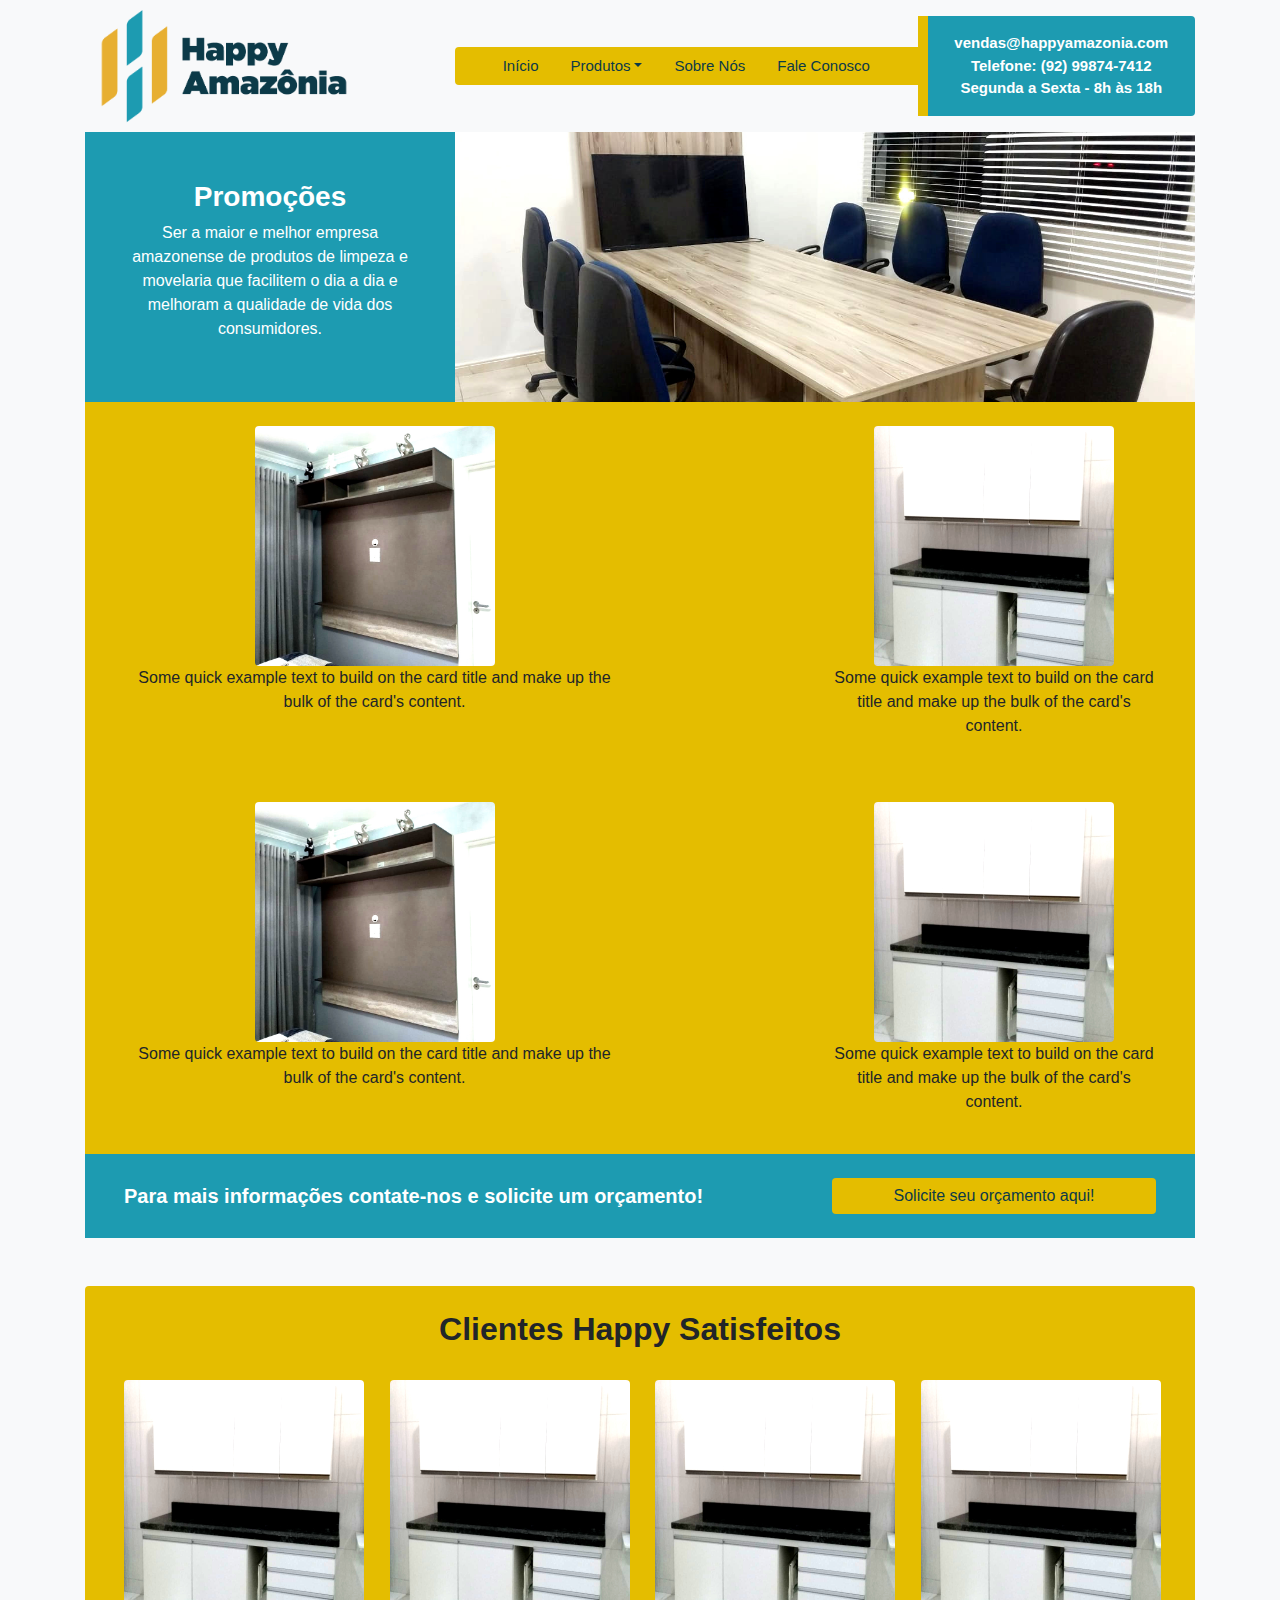
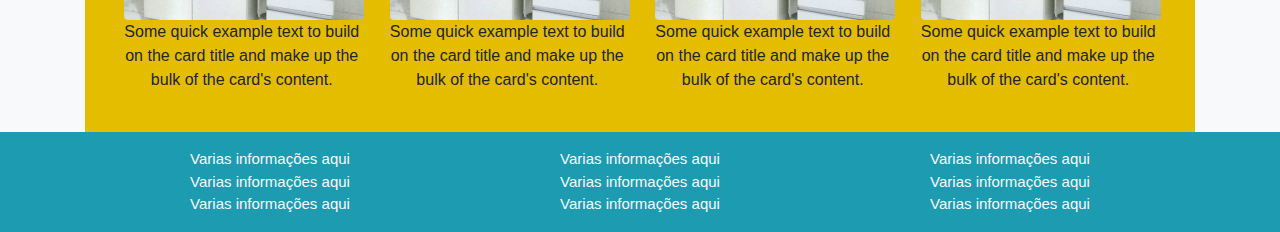
<file: _pages/promocoes.html>
<!DOCTYPE html>

<html lang="pt-BR">
    <head>
        <meta charset="utf-8" name="viewport" content="width=device-width, initial-scale=1.0">
        <link rel="shortcut icon" href="../_img/_logos/logo_aba.png">
        <title>Happy Amazônia | Móveis sob medida</title>
        <link rel="stylesheet" href="../_css/bootstrap.min.css">
        <link rel="stylesheet" href="../_css/master.css">

    </head>
    
    <body class="bg-light">
        <header>
            <nav class="container py-2">
                <div class="row align-items-center">
                    <img class=" col-12 col-lg-3" src="../_img/_logos/happy_logo.png" alt="Logo da Happy Amazônia">
                    
                    <div class="col"></div>

                    <section class="bg-happy-yellow rounded-left col-12 col-lg-5">
                        <ul class="nav d-flex justify-content-center tamanho-letra">
                            <li class="nav-item">
                                <a class="nav-link color-happy-dark bg-selected" href="../index.html">Início</a>
                            </li>
        
                            <li class="nav-item dropdown">
                                <a class="nav-link color-happy-dark bg-selected bg-happy-yellow dropbtn dropdown-toggle" href="produtos.html">Produtos</a>
                                <div class="dropdown-content">
                                    <a href="moveis_sob_medida.html"> • Móveis sob medida</a>
		                            <a href="produtos_de_limpeza.html"> • Produtos de limpeza</a>
		                            <a href="promocoes.html"> • Promoções</a>
                                </div>
                            </li>
        
                            <li class="nav-item">
                                <a class="nav-link color-happy-dark bg-selected" href="sobre_nos.html">Sobre Nós</a>
                            </li>
        
                            <li class="nav-item">
                                <a class="nav-link color-happy-dark bg-selected" href="fale_conosco.html">Fale Conosco</a>
                            </li>
                        </ul>
                    </section>
                    
                    <div class="rounded-right bg-happy-blue linha-vertical tamanho-letra text-center col-12 col-lg-3 pt-3 center justify-content-end">
                        <p class="font-weight-bold text-white">vendas@happyamazonia.com<br>Telefone: (92) 99874-7412<br>Segunda a Sexta - 8h às 18h</p>
                    </div>

                </div>
            </nav>
        </header>

        <main class="">
            <section class="container">
                <section class="row align-items-center text-white text-center bg-happy-blue">
                    <div class="col-12 col-lg-4 pb-3 card-products">
                        <h3 class="font-weight-bold pt-5">Promoções</h3>
                        <p class="px-4">
                            Ser a maior e melhor empresa amazonense de produtos de limpeza e movelaria 
                            que facilitem o dia a dia e melhoram a qualidade de vida dos consumidores.
                        </p>
                    </div>

                    <div class="col-12 col-lg-8 px-0 card-products">
                        <img class="img-product-banner" src="../_img/_carousel/slide3.jpg" alt="Movel sob medida">
                    </div>
                </section>

                <section class="bg-happy-yellow text-center py-4 px-4">
                    <div class="row">
                        <div class="col-12 col-lg-6">
                            <img src="../_img/_expos/promo1.jpg" class="rounded img-cards" alt="...">
                            <div class="">
                                <p class="">Some quick example text to build on the card title and make up the bulk of the card's content.</p>
                            </div>
                        </div>

                        <div class="col"></div>

                        <div class="col-12 col-lg-4">
                            <img src="../_img/_expos/promo3.jpg" class="rounded img-cards" alt="...">
                            <div class="">
                                <p class="">Some quick example text to build on the card title and make up the bulk of the card's content.</p>
                            </div>
                        </div>
                    </div>
                </section>

                <section class="bg-happy-yellow text-center py-4 px-4">
                    <div class="row">
                        <div class="col-12 col-lg-6">
                            <img src="../_img/_expos/promo1.jpg" class="rounded img-cards" alt="...">
                            <div class="">
                                <p class="">Some quick example text to build on the card title and make up the bulk of the card's content.</p>
                            </div>
                        </div>

                        <div class="col"></div>

                        <div class="col-12 col-lg-4">
                            <img src="../_img/_expos/promo3.jpg" class="rounded img-cards" alt="...">
                            <div class="">
                                <p class="">Some quick example text to build on the card title and make up the bulk of the card's content.</p>
                            </div>
                        </div>
                    </div>
                </section>

                <section class="row bg-happy-blue align-items-center px-4">
                    <div class="col-12 col-lg-8">
                        <h5 class="font-weight-bold text-white pt-2">Para mais informações contate-nos e solicite um orçamento!</h5>
                    </div>

                    <div class="col-12 col-lg-4 py-4">
                        <a href="fale_conosco.html">
                            <button class="btn btn-primary w-100 px-4 bg-happy-yellow color-happy-dark btn-orcamento">Solicite seu orçamento aqui!</button>
                        </a>
                    </div>
                </section>

                <div class="row bg-happy-yellow justify-content-center rounded-top mt-5">
                    <h2 class="font-weight-bold px-4 py-4 text-center">Clientes Happy Satisfeitos</h2>
                </div>

                <section class="bg-happy-yellow row text-center pb-4 px-4">
                    <div class="col-12 col-lg-3">
                        <img src="../_img/_expos/promo3.jpg" class="rounded img-cards" alt="...">
                        <div class="">
                            <p class="">Some quick example text to build on the card title and make up the bulk of the card's content.</p>
                        </div>
                    </div>

                    <div class="col-12 col-lg-3">
                        <img src="../_img/_expos/promo3.jpg" class="rounded img-cards" alt="...">
                        <div class="">
                            <p class="">Some quick example text to build on the card title and make up the bulk of the card's content.</p>
                        </div>
                    </div>

                    <div class="col-12 col-lg-3">
                        <img src="../_img/_expos/promo3.jpg" class="rounded img-cards" alt="...">
                        <div class="">
                            <p class="">Some quick example text to build on the card title and make up the bulk of the card's content.</p>
                        </div>
                    </div>

                    <div class="col-12 col-lg-3">
                        <img src="../_img/_expos/promo3.jpg" class="rounded img-cards" alt="...">
                        <div class="">
                            <p class="">Some quick example text to build on the card title and make up the bulk of the card's content.</p>
                        </div>
                    </div>
                </section>
            </section>

        </main>

        <footer class="d-block bg-happy-blue pt-3">
            <section class="container">
                <section class="row text-center text-light tamanho-letra">
                    <div class="col-12 col-lg-4">
                        <p>Varias informações aqui<br>
                            Varias informações aqui<br>
                            Varias informações aqui</p>

                    </div>

                    <div class="col-12 col-lg-4">
                        <p>Varias informações aqui<br>
                            Varias informações aqui<br>
                            Varias informações aqui</p>

                    </div>

                    <div class="col-12 col-lg-4">
                        <p>Varias informações aqui<br>
                            Varias informações aqui<br>
                            Varias informações aqui</p>

                    </div>

                </section>

            </section>
        </footer>

    </body>

    <script src="../_js/jquery.min.js"></script>
    <script src="../_js/bootstrap.min.js"></script>

</html>
</file>
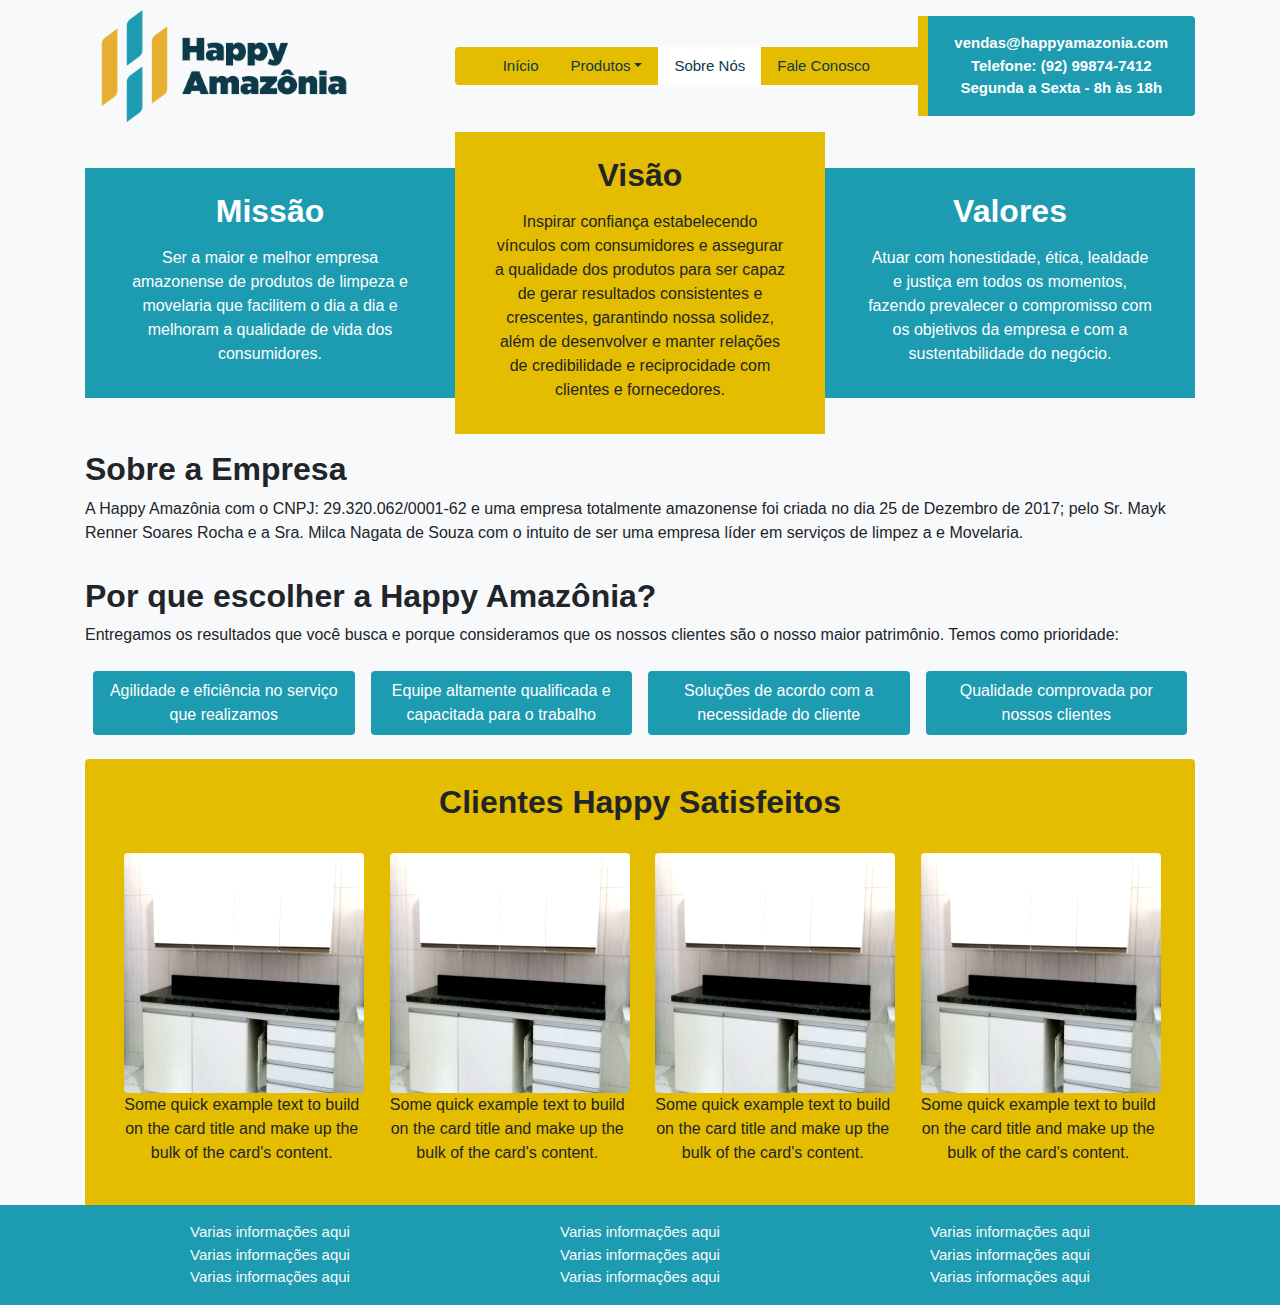
<file: _pages/sobre_nos.html>
<!DOCTYPE html>

<html lang="pt-BR">
    <head>
        <meta charset="utf-8" name="viewport" content="width=device-width, initial-scale=1.0">
        <link rel="shortcut icon" href="../_img/_logos/logo_aba.png">
        <title>Happy Amazônia | Móveis sob medida</title>
        <link rel="stylesheet" href="../_css/bootstrap.min.css">
        <link rel="stylesheet" href="../_css/master.css">

    </head>
    
    <body class="bg-light">
        <header>
            <nav class="container py-2">
                <div class="row align-items-center">
                    <img class=" col-12 col-lg-3" src="../_img/_logos/happy_logo.png" alt="Logo da Happy Amazônia">
                    
                    <div class="col"></div>

                    <section class="bg-happy-yellow rounded-left col-12 col-lg-5">
                        <ul class="nav d-flex justify-content-center tamanho-letra">
                            <li class="nav-item">
                                <a class="nav-link color-happy-dark bg-selected" href="../index.html">Início</a>
                            </li>
        
                            <li class="nav-item dropdown">
                                <a class="nav-link color-happy-dark bg-selected bg-happy-yellow dropbtn dropdown-toggle" href="produtos.html">Produtos</a>
                                <div class="dropdown-content">
                                    <a href="moveis_sob_medida.html"> • Móveis sob medida</a>
		                            <a href="produtos_de_limpeza.html"> • Produtos de limpeza</a>
		                            <a href="promocoes.html"> • Promoções</a>
                                </div>
                            </li>
        
                            <li class="nav-item">
                                <a class="nav-link active color-happy-dark bg-selected bg-happy-selected" href="sobre_nos.html">Sobre Nós</a>
                            </li>
        
                            <li class="nav-item">
                                <a class="nav-link color-happy-dark bg-selected" href="fale_conosco.html">Fale Conosco</a>
                            </li>
                        </ul>
                    </section>
                    
                    <div class="rounded-right bg-happy-blue linha-vertical tamanho-letra text-center col-12 col-lg-3 pt-3 center justify-content-end">
                        <p class="font-weight-bold text-white">vendas@happyamazonia.com<br>Telefone: (92) 99874-7412<br>Segunda a Sexta - 8h às 18h</p>
                    </div>

                </div>
            </nav>
        </header>

        <main class="">
            <section class="container">
                <section class="row align-items-center">
                    <div class="col-12 col-lg-4 pb-3 bg-happy-blue text-white">
                        <h2 class="font-weight-bold pt-4 text-center">Missão</h2>
                        <p class="pt-2 px-4 text-center">
                            Ser a maior e melhor empresa amazonense de produtos de limpeza e movelaria 
                            que facilitem o dia a dia e melhoram a qualidade de vida dos consumidores.
                        </p>

                    </div>

                    <div class="col-12 col-lg-4 pb-3 bg-happy-yellow">
                        <h2 class="font-weight-bold pt-4 text-center">Visão</h2>
                        <p class="pt-2 px-4 text-center">
                            Inspirar confiança estabelecendo vínculos com consumidores e assegurar a qualidade 
                            dos produtos para ser capaz de gerar resultados consistentes e crescentes, garantindo 
                            nossa solidez, além de desenvolver e manter relações de credibilidade e reciprocidade com
                            clientes e fornecedores.
                        </p>

                    </div>

                    <div class="col-12 col-lg-4 pb-3 bg-happy-blue text-white">
                        <h2 class="font-weight-bold pt-4 text-center">Valores</h2>
                        <p class="pt-2 px-4 text-center">
                            Atuar com honestidade, ética, lealdade<br>e justiça em todos os momentos, fazendo 
                            prevalecer o compromisso com os objetivos da empresa e com a sustentabilidade do negócio.
                        </p>

                    </div>
                </section>

                <div class="row pt-3">
                    <h2 class="font-weight-bold">Sobre a Empresa</h2>
                    <p>A Happy Amazônia com o CNPJ: 29.320.062/0001-62 e uma empresa totalmente
                        amazonense foi criada no dia 25 de Dezembro de 2017; pelo Sr. Mayk Renner
                        Soares Rocha e a Sra. Milca Nagata de Souza com o intuito de ser uma empresa
                        líder em serviços de limpez a e Movelaria.</p>
                </div>

                <div class="row">
                    <h2 class="font-weight-bold pt-3">Por que escolher a Happy Amazônia?</h2>
                    <p>Entregamos os resultados que você busca e porque consideramos que os nossos
                        clientes são o nosso maior patrimônio. Temos como prioridade:
                    </p>
                    
                    <section class="row text-center text-white">
                        <div class="col-12 col-lg-3 p-2">
                            <p class=" bg-happy-blue rounded p-2">Agilidade e eficiência no serviço que realizamos</p>
                        </div>

                        <div class="col-12 col-lg-3 p-2">
                            <p class="bg-happy-blue rounded p-2">Equipe altamente qualificada e capacitada para o trabalho</p>
                        </div>

                        <div class="col-12 col-lg-3 p-2 py-2">
                            <p class="bg-happy-blue rounded p-2">Soluções de acordo com a necessidade do cliente</p>
                        </div>

                        <div class="col-12 col-lg-3 p-2">
                            <p class="bg-happy-blue rounded p-2">Qualidade comprovada por nossos clientes</p>
                        </div>
                    </section>
                </div>

                <div class="row bg-happy-yellow justify-content-center rounded-top">
                    <h2 class="font-weight-bold px-4 py-4 text-center">Clientes Happy Satisfeitos</h2>
                </div>

                <section class="bg-happy-yellow row text-center pb-4 px-4">
                    <div class="col-12 col-lg-3">
                        <img src="../_img/_expos/promo3.jpg" class="rounded img-cards" alt="...">
                        <div class="">
                            <p class="">Some quick example text to build on the card title and make up the bulk of the card's content.</p>
                        </div>
                    </div>

                    <div class="col-12 col-lg-3">
                        <img src="../_img/_expos/promo3.jpg" class="rounded img-cards" alt="...">
                        <div class="">
                            <p class="">Some quick example text to build on the card title and make up the bulk of the card's content.</p>
                        </div>
                    </div>

                    <div class="col-12 col-lg-3">
                        <img src="../_img/_expos/promo3.jpg" class="rounded img-cards" alt="...">
                        <div class="">
                            <p class="">Some quick example text to build on the card title and make up the bulk of the card's content.</p>
                        </div>
                    </div>

                    <div class="col-12 col-lg-3">
                        <img src="../_img/_expos/promo3.jpg" class="rounded img-cards" alt="...">
                        <div class="">
                            <p class="">Some quick example text to build on the card title and make up the bulk of the card's content.</p>
                        </div>
                    </div>
                </section>
            </section>

        </main>

        <footer class="d-block bg-happy-blue pt-3">
            <section class="container">
                <section class="row text-center text-light tamanho-letra">
                    <div class="col-12 col-lg-4">
                        <p>Varias informações aqui<br>
                            Varias informações aqui<br>
                            Varias informações aqui</p>

                    </div>

                    <div class="col-12 col-lg-4">
                        <p>Varias informações aqui<br>
                            Varias informações aqui<br>
                            Varias informações aqui</p>

                    </div>

                    <div class="col-12 col-lg-4">
                        <p>Varias informações aqui<br>
                            Varias informações aqui<br>
                            Varias informações aqui</p>

                    </div>

                </section>

            </section>
        </footer>

    </body>

    <script src="../_js/jquery.min.js"></script>
    <script src="../_js/bootstrap.min.js"></script>

</html>
</file>
<file: _css/master.css>
*{
    margin: 0;
    padding: 0;
}

.color-happy-blue{
    color: #1d9bb1;
}

.color-happy-yellow{
    color: #e4bd00;
}

.color-happy-dark{
    color: #0c3a48;
    opacity: 100%;
}

.linha-vertical1 {
    height: 100%; /*Altura da linha*/
    border-left: 1px solid; /* Adiciona borda esquerda na div como ser fosse uma linha.*/
    color: #0c3a48;
}

.linha-vertical2:hover {
    height: 100%; /*Altura da linha*/
    border-right: 1px solid; /* Adiciona borda esquerda na div como ser fosse uma linha.*/
    border-left: 1px solid;
    color: #0c3a48;
}

.linha-vertical {
    height: 100%; /*Altura da linha*/
    border-left: 10px solid; /* Adiciona borda esquerda na div como ser fosse uma linha.*/
    color: #e4bd00;
}

.img-circle-size1{
    height: 250px;
    width: 250px;
    object-fit: cover;
}

.img-circle-size2{
    height: 220px;
    width: 220px;
    object-fit: cover;
}

.card-focus :hover{
    box-shadow: 1px 5px 5px rgba(0,0,0,0.5);
}

.card-focus-none :hover{
    box-shadow: none;
}

.text-dark-happy{
    color: #212529;
}

.modal-header{
    border: none;
}

.modal-footer{
    border: none;
}

.modal-body{
    padding: 0;
}

.carousel-inner img{
    height: 400px;
    object-fit: cover;
}

.no-effect:hover{
    text-decoration: none;
    text-transform: none;
}

.bg-selected-blue:hover{
    background-color: #1d9bb1;
}

.bg-selected:hover{
    background-color: white;
}

.bg-happy-dark{
    background-color: #212529;
}

.bg-happy-blue{
    background-color: #1d9bb1;
}

.bg-happy-yellow{
    background-color: #e4bd00;
}

.bg-happy-selected{
    background-color: white;
}

.bg-happy-blue-dark{
    background-color: #0c3a48;
}

.bg-happy-dark-select:hover{
    background-color: #0c3a48;
}

.img-cards{
    width: 240px;
    object-fit: cover;
}

.tamanho-letra{
    font-size: 15px;
}

.row{
    margin: 0;
    padding: 0;
}

.bg-opacidade-50{
    background-color: white;
}

.video-size{
    height: auto;
    width: 100%;
    margin-bottom: -1;
}

#click-here{
    background-color: white;
}

#click-here :hover{
    background-color: #e4bd00;
}

#img-click{
    height: auto;
    width: 150px;
}

#card-blue-click{
    height: 419px;
}

.objects-icons{
    height: 185px;
    width: auto;
    object-fit: cover;
}

#peoples-size{
    height: 185px;
    width: 250px;
    object-fit: cover;
}

.shadow-text{
    text-shadow: 0.1em 0.1em 0.2em black;
}

.text-size-15{
    font-size: 20px;
}

.text-size20{
    font-size: 20px;
}

#logo-insta-midia{
    height: 15px;
    width: 15px;
}

#logo-face-midia{
    height: 15px;
    width: 15px;
}

#mensagem{
    height: 215px;
    resize: none;
}

/* The container <div> - needed to position the dropdown content */
.dropdown {
    position: relative;
    display: inline-block;
}

/* Dropdown Content (Hidden by Default) */
.dropdown-content {
    display: none;
    position: absolute;
    background-color: #e4bd00;
    min-width: 200px;
    box-shadow: 0px 8px 16px 0px rgba(0,0,0,0.2);
    z-index: 1;
}

/* Links inside the dropdown */
.dropdown-content a {
    color: #0c3a48;
    padding: 12px 16px;
    text-decoration: none;
    display: block;
}

/* Change color of dropdown links on hover */
.dropdown-content a:hover {
    background-color: white;
}

/* Show the dropdown menu on hover */
.dropdown:hover .dropdown-content {
    display: block;
}

/* Change the background color of the dropdown button when the dropdown content is shown */
.dropdown:hover .dropbtn {
    background-color: white;
}

section div a{
    text-decoration: none;
    color: white;
}

section div a:hover{
    text-decoration: none;
    text-transform: none;
}

.box-select :hover{
    background-color: #e4bd00;
    color: #0c3a48;
}

.box-selected{
    background-color: #e4bd00;
    color: #0c3a48;
}

.card-products{
    height: 270px;
    width: auto;
}

.link-modal-blue :hover{
    text-decoration: none;
    color: white;
}

.link-modal-yellow :hover{
    text-decoration: none;
    color: #212529;
}

.modal-body{
    max-height: 450px;
    overflow-y: scroll;
  }

.img-product-banner{
    object-fit: cover;
    height: 100%;
    width: 100%;
}

.btn-orcamento{
    border: none;
}

.btn-orcamento:hover{
    background-color: white;
    color: black;
}

.text-hover-white :hover{
    color: white;
    text-decoration: none;
}

.block-focus{
    box-shadow: 1px 5px 5px rgba(0,0,0,0.5);
}

.block-size{
    margin-top: 8%;
}

#busto-user{
    height: 150px;
    width: auto;
}

.card-login-size{
    height: 470px;
}

.text-black{
    color: black;
}

.notification-number{
    background-color: red;
    color: white;
}

.card-icon-control{
    height: 90px;
    width: auto;
}
</file>
